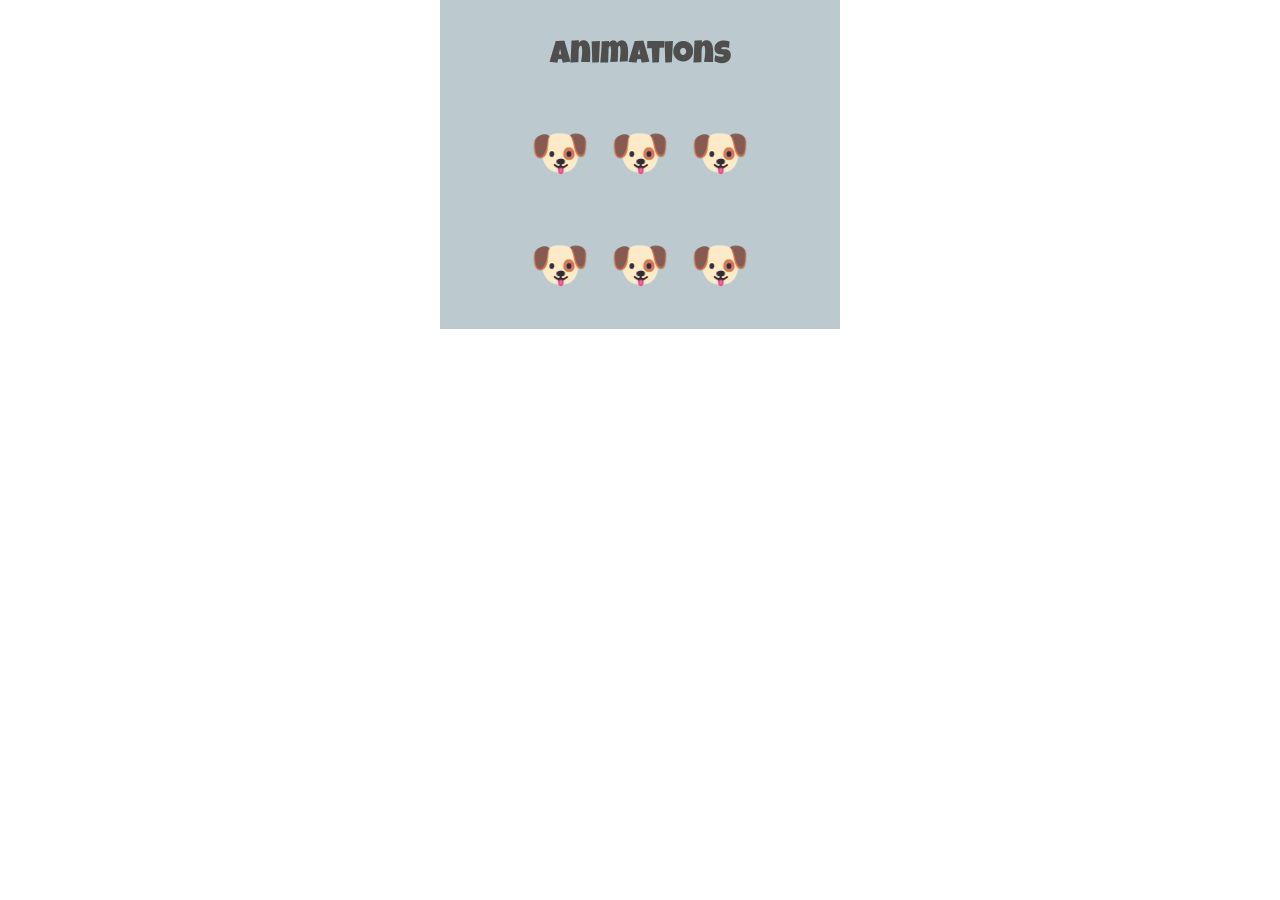
<file: en/code/Animation-examples/index.html>
<!DOCTYPE html>
<html lang="en">
  <head>
    <meta charset="UTF-8" />
    <meta name="viewport" content="width=device-width, initial-scale=1.0" />
    <meta http-equiv="X-UA-Compatible" content="ie=edge" />

    <!-- Title shown in web browsers-->
    <title>My website title</title>

    <!-- Import fonts from Google -->
    <link rel="preconnect" href="https://fonts.googleapis.com" />
    <link rel="preconnect" href="https://fonts.gstatic.com" crossorigin />
    <link
      href="https://fonts.googleapis.com/css2?family=Bungee+Shade&family=Codystar:wght@300&family=Creepster&family=Eater&family=Faster+One&family=Finger+Paint&family=Flavors&family=Freckle+Face&family=Fredericka+the+Great&family=Gorditas&family=Hanalei+Fill&family=Lobster&family=Luckiest+Guy&family=Miltonian&family=Monoton&family=Ranchers&family=Rubik+Moonrocks&family=Shrikhand&family=Spirax&family=Titan+One&Bebas+Neue&Cairo&display=swap"
      rel="stylesheet"
    />
    
    <!-- Include CSS style file -->

     <link href="style.css" rel="stylesheet" type="text/css" /> 
     <link href="animation.css" rel="stylesheet" type="text/css" /> 
     <link href="default.css" rel="stylesheet" type="text/css" /> 
  </head>

  <body>
    <!-- The page header code goes here -->
    <!-- The main content for the web page goes between the main tags -->
    <main>
      <section class="xcenter">
        <h2 class="scaleme">Animations</h2>
      </section>
      
      <section class="xcenter">
        <p class="bigfont rollmeleft">🐶</p>
        <p class="bigfont bounceme">🐶</p>
        <p class="bigfont rollmeright">🐶</p>
      </section>  
      
      <section class="xcenter">
        <p class="bigfont movemeleft">🐶</p>
        <p class="bigfont spinme">🐶</p>
        <p class="bigfont movemeright">🐶</p>
      </section>
    </main>

  </body>
</html>
</file>
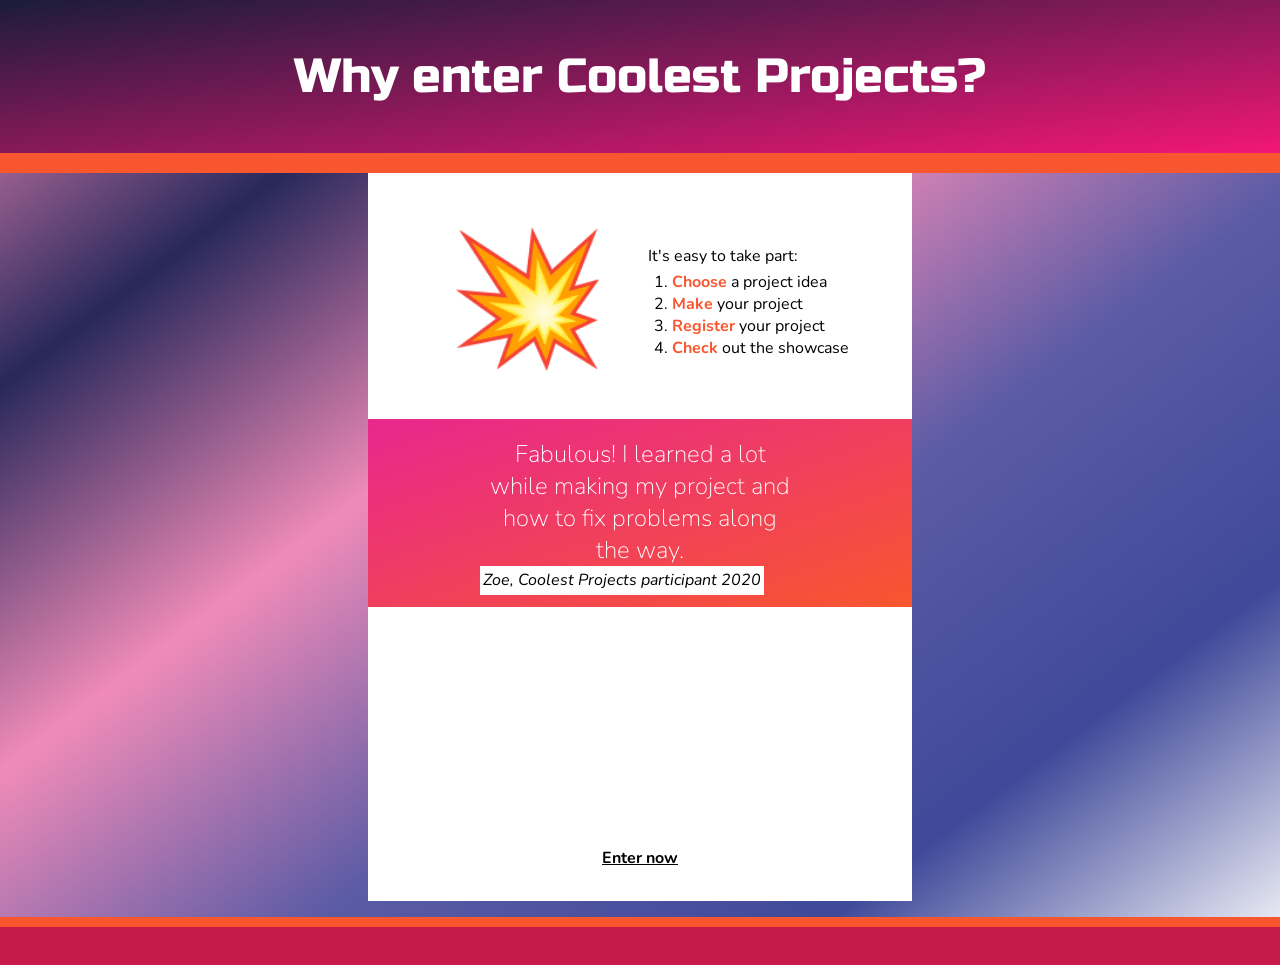
<file: en/code/Coolest-projects/index.html>
<!DOCTYPE html>
<html lang="en">
  <head>
    <meta charset="UTF-8" />
    <meta name="viewport" content="width=device-width, initial-scale=1.0" />
    <meta http-equiv="X-UA-Compatible" content="ie=edge" />

    <!-- Title shown in web browsers-->
    <title>Coolest Projects</title>

    <!-- Import fonts from Google -->
    <link rel="preconnect" href="https://fonts.googleapis.com">
    <link rel="preconnect" href="https://fonts.gstatic.com" crossorigin>
    <link href="https://fonts.googleapis.com/css2?family=GFS+Neohellenic:ital@1&family=Nunito:ital,wght@1,900&family=Russo+One&display=swap" rel="stylesheet">
     
    <link rel="preconnect" href="https://fonts.googleapis.com">
    <link rel="preconnect" href="https://fonts.gstatic.com" crossorigin>
    <link href="https://fonts.googleapis.com/css2?family=Cairo&display=swap" rel="stylesheet">
    <!-- Include CSS style file -->

     <link href="style.css" rel="stylesheet" type="text/css" /> 
     <link href="animation.css" rel="stylesheet" type="text/css" /> 
     <link href="default.css" rel="stylesheet" type="text/css" /> 
  </head>

  <body class="gradientCP">
    <!-- The page header code goes here -->
    <header class="gradient1 border-bottom">
      <h1>Why enter Coolest Projects?</h1>

    </header>

    <!-- The main content for the web page goes between the main tags -->
    <main>
      
      <!-- A huge emoji spinning with a list to the right and wrapped -->
      
      <section class="wrap ">
        <p class="spinme hugefont">💥</p>
        
        <div>
          <p>It's easy to take part:</p>
        <ol>
          <li><strong>Choose</strong> a project idea</li>
          <li><strong>Make</strong> your project</li>
          <li><strong>Register</strong> your project</li>
          <li><strong>Check</strong> out the showcase</li>
        </ol>
        </div>
      </section>
        
      <!-- A block quote with a gradient background-->
        
      <section class="wrap gradient2">
          <div class="wide">
            <blockquote>Fabulous! I learned a lot while making my project and how to fix problems along the way.</blockquote>
            <cite>Zoe, Coolest Projects participant 2020</cite>
          </div>
          
      </section>  
      
      
      <!-- Two flip cards -->
      
      <section class="wrap">
        <div class="card">
          <div class="card-content">
            <div class="card-face ycenter rounded purple gradient1 shadow">
              <h2>Share your project with the world</h2>
              <p class="bigfont">🌍️</p>
            </div>
            <div class="card-face ycenter rounded flipme gradient2 shadow">
              <p class="bigfont">🔗</p>
              <p>COOLESTPROJECTS.ORG</p>
            </div>
          </div>
        </div>
        
        <div class="card">
          <div class="card-content">
            <div class="card-face ycenter rounded purple gradient2 shadow">
              <h2>Share your project with the world</h2>
              <p class="bigfont">🌏️</p>
            </div>
            <div class="card-face ycenter rounded flipme gradient1 shadow">
              <p class="bigfont">#️️️</p>
              <p>#COOLESTPROJECTS</p>
            </div>
          </div>
        </div>
      </section>
      
      <!-- A link to the coolest projects website -->
      
      <section class="xcenter">
        <a class="bounceme" href="https://www.coolestprojects.org" target="_blank">Enter now</a>
      </section>

    </main>
    
    <!-- Footer with colour styling but not text -->
    
    <footer class="secondary border-top">
      
    </footer>

  </body>
</html>
</file>
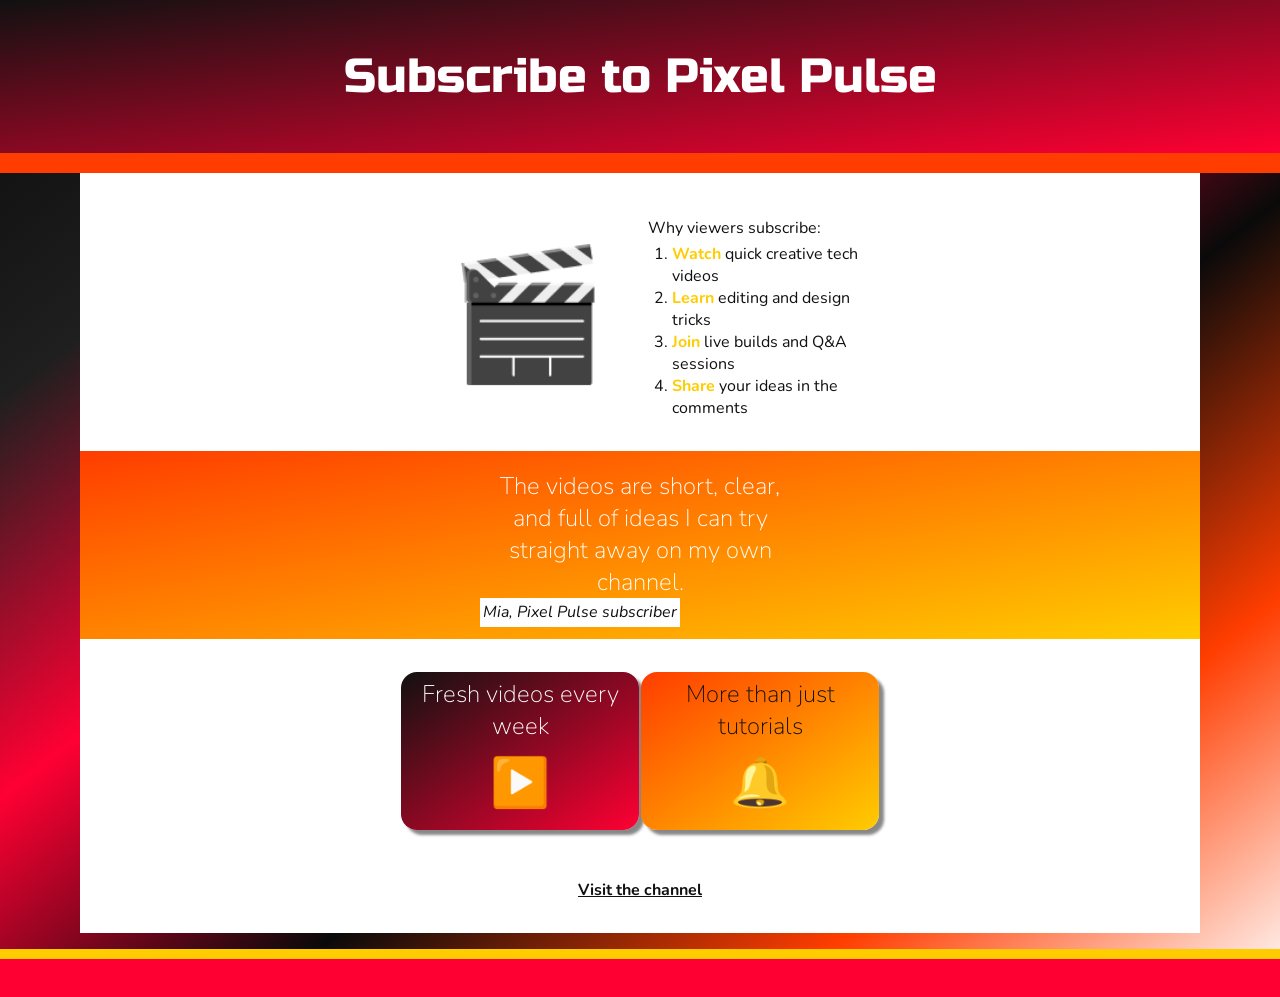
<file: en/code/editor-sell-me-something-complete/index.html>
<!DOCTYPE html>
<html lang="en">
  <head>
    <meta charset="UTF-8" />
    <meta name="viewport" content="width=device-width, initial-scale=1.0" />
    <meta http-equiv="X-UA-Compatible" content="ie=edge" />

    <!-- Title shown in web browsers-->
    <title>My website title</title>

    <!-- Import fonts from Google -->
    <link rel="preconnect" href="https://fonts.googleapis.com" />
    <link rel="preconnect" href="https://fonts.gstatic.com" crossorigin />
    <link
      href="https://fonts.googleapis.com/css2?family=Nunito:wght@400;700&family=Russo+One&display=swap"
      rel="stylesheet"
    />
    <!-- Include CSS style file -->

     <link href="style.css" rel="stylesheet" type="text/css" /> 
     <link href="animation.css" rel="stylesheet" type="text/css" /> 
     <link href="default.css" rel="stylesheet" type="text/css" /> 
  </head>

  <body class="gradientCP">
    <!-- The page header code goes here -->
    <header class="gradient1 border-bottom">
      <h1>Subscribe to Pixel Pulse</h1>
    </header>

    <!-- The main content for the web page goes between the main tags -->
    <main>
      <section class="wrap">
        <p class="spinme hugefont">🎬</p>

        <div>
          <p>Why viewers subscribe:</p>
          <ol>
            <li><strong>Watch</strong> quick creative tech videos</li>
            <li><strong>Learn</strong> editing and design tricks</li>
            <li><strong>Join</strong> live builds and Q&amp;A sessions</li>
            <li><strong>Share</strong> your ideas in the comments</li>
          </ol>
        </div>
      </section>

      <section class="wrap gradient2">
        <div class="wide">
          <blockquote>The videos are short, clear, and full of ideas I can try straight away on my own channel.</blockquote>
          <cite>Mia, Pixel Pulse subscriber</cite>
        </div>
      </section>

      <section class="wrap">
        <div class="card">
          <div class="card-content">
            <div class="card-face ycenter rounded gradient1 shadow">
              <h2>Fresh videos every week</h2>
              <p class="bigfont">▶️</p>
            </div>
            <div class="card-face ycenter rounded flipme gradient2 shadow">
              <p class="bigfont">📅</p>
              <p>NEW UPLOADS EVERY FRIDAY</p>
            </div>
          </div>
        </div>

        <div class="card">
          <div class="card-content">
            <div class="card-face ycenter rounded gradient2 shadow">
              <h2>More than just tutorials</h2>
              <p class="bigfont">🔔</p>
            </div>
            <div class="card-face ycenter rounded flipme gradient1 shadow">
              <p class="bigfont">🎥</p>
              <p>SHORTS, LIVESTREAMS, AND CHALLENGES</p>
            </div>
          </div>
        </div>
      </section>

      <section class="xcenter">
        <a class="bounceme" href="https://www.youtube.com" target="_blank">Visit the channel</a>
      </section>
    </main>

    <footer class="secondary border-top">
    </footer>
  </body>
</html>
</file>
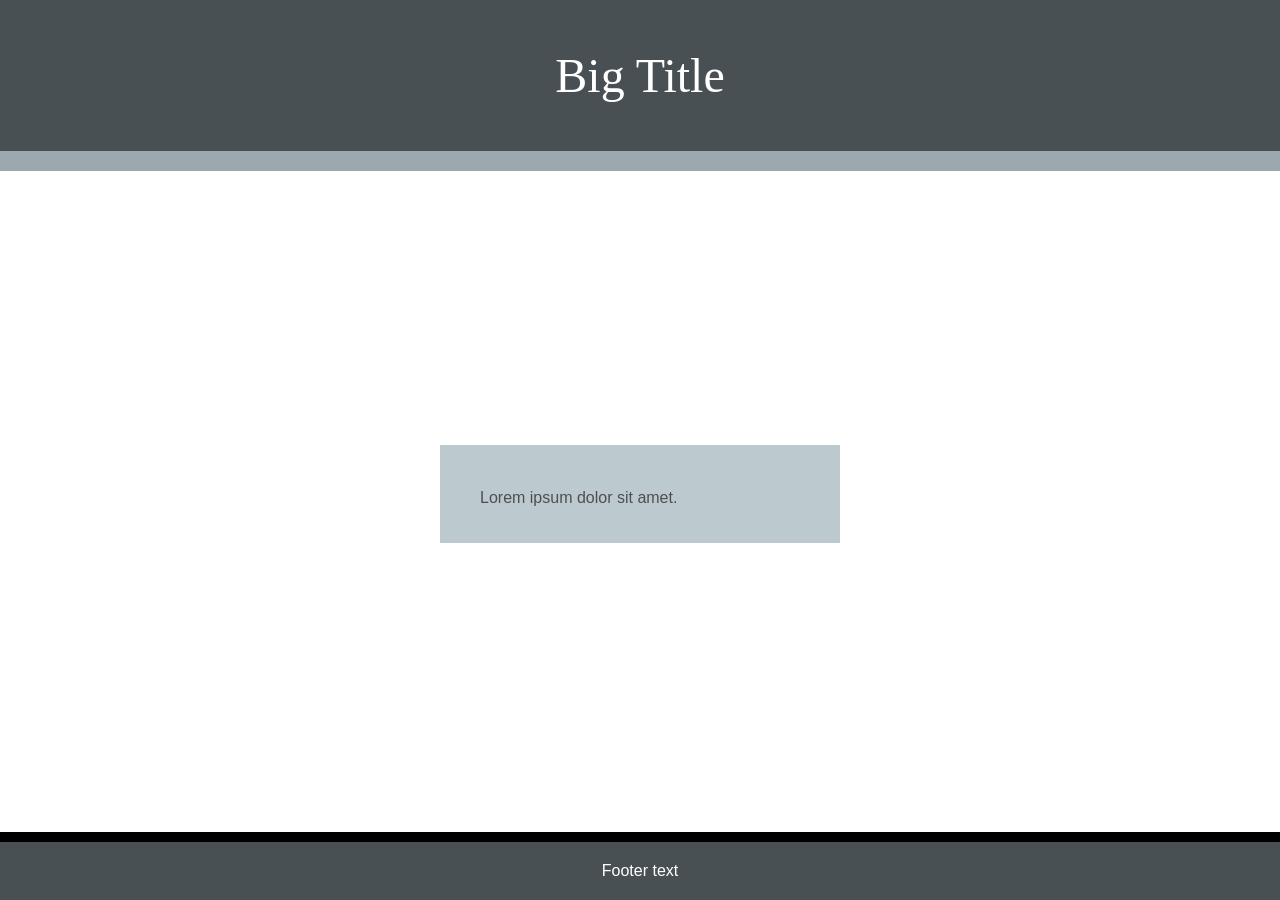
<file: en/code/editor-sell-me-something-starter/index.html>
<!DOCTYPE html>
<html lang="en">
  <head>
    <meta charset="UTF-8" />
    <meta name="viewport" content="width=device-width, initial-scale=1.0" />
    <meta http-equiv="X-UA-Compatible" content="ie=edge" />

    <!-- Title shown in web browsers-->
    <title>My website title</title>

    <!-- Import fonts from Google -->
    <link rel="preconnect" href="https://fonts.googleapis.com" />
    <link rel="preconnect" href="https://fonts.gstatic.com" crossorigin />
    <link
      href="https://fonts.googleapis.com/css2?family=Nunito:wght@400;700&family=Russo+One&display=swap"
      rel="stylesheet"
    />
    
    <!-- Include CSS style file -->

     <link href="style.css" rel="stylesheet" type="text/css" /> 
     <link href="animation.css" rel="stylesheet" type="text/css" /> 
     <link href="default.css" rel="stylesheet" type="text/css" /> 
  </head>

  <body>
    <!-- The page header code goes here -->
    <header class="border-bottom secondary">
      <h1>Big Title</h1>
    </header>

    <!-- The main content for the web page goes between the main tags -->
    <main>
      <section>
      <p>Lorem ipsum dolor sit amet.</p>
      </section>
    </main>

    <!-- Footer code goes here -->
    <footer class="border-top secondary">
      <p>Footer text</p>
    </footer>

  </body>
</html>
</file>
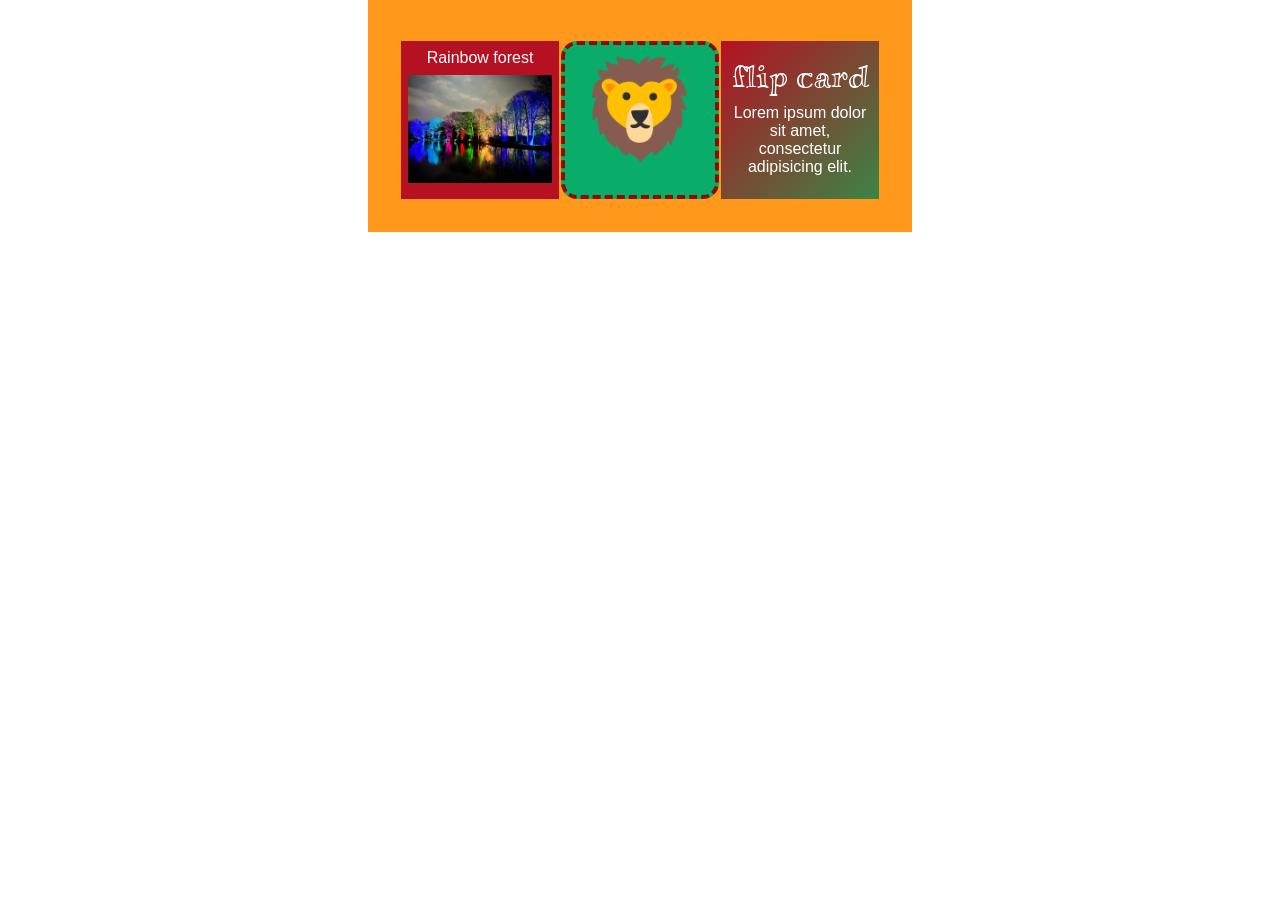
<file: en/code/Flip-card-examples/index.html>
<!DOCTYPE html>
<html lang="en">
  <head>
    <meta charset="UTF-8" />
    <meta name="viewport" content="width=device-width, initial-scale=1.0" />
    <meta http-equiv="X-UA-Compatible" content="ie=edge" />

    <!-- Title shown in web browsers-->
    <title>My website title</title>

    <!-- Import fonts from Google -->
    <link rel="preconnect" href="https://fonts.googleapis.com" />
    <link rel="preconnect" href="https://fonts.gstatic.com" crossorigin />
    <link
      href="https://fonts.googleapis.com/css2?family=Bungee+Shade&family=Codystar:wght@300&family=Creepster&family=Eater&family=Faster+One&family=Finger+Paint&family=Flavors&family=Freckle+Face&family=Fredericka+the+Great&family=Gorditas&family=Hanalei+Fill&family=Lobster&family=Luckiest+Guy&family=Miltonian&family=Monoton&family=Ranchers&family=Rubik+Moonrocks&family=Shrikhand&family=Spirax&family=Titan+One&Bebas+Neue&Cairo&display=swap"
      rel="stylesheet"
    />
    
    <!-- Include CSS style file -->

     <link href="style.css" rel="stylesheet" type="text/css" /> 
     <link href="animation.css" rel="stylesheet" type="text/css" /> 
     <link href="festival.css" rel="stylesheet" type="text/css" /> 
  </head>

  <body>
    <!-- The main content for the web page goes between the main tags -->
    <main>
      <section class="wrap"> <!-- A responisive section to contain the card -->
          <div class="card"> <!-- The card -->
              <div class="card-content"> <!-- To control the flip -->
                  <div class="card-face secondary"> <!-- The front card face -->
                    <p>Rainbow forest</p>
                    <img src="rainbow-forest.JPG">
                  </div>
                
                  <div class="card-face flipme tertiary"> <!-- The back card face -->
                    <p>Colour festival</p>
                    <img src="colour-festival.jpg">
                  </div>
              </div>
          </div>
          
          <div class="card"> <!-- The card -->
              <div class="card-content"> <!-- To control the flip -->
                  <div class="card-face tertiary rounded dashed-border"> <!-- The front card face -->
                    <p class="hugefont">🦁</p>
                  </div>
                  <div class="card-face flipme secondary rounded solid-border"> <!-- The back card face -->
                    <p class="hugefont">🐱</p>
                  </div>
              </div>
          </div>
          
          <div class="card"> <!-- The card -->
              <div class="card-content"> <!-- To control the flip -->
                  <div class="card-face gradient1 ycenter"> <!-- The front card face -->
                    <h2>flip card</h2>
                    <p>Lorem ipsum dolor sit amet, consectetur adipisicing elit. </p>
                  </div>
                
                  <div class="card-face flipme gradient2 ycenter"> <!-- The back card face -->
                   <h2>flip card</h2>
                    <p>Lorem ipsum dolor sit amet, consectetur adipisicing elit. </p>
                  </div>
              </div>
          </div>
      </section>
    </main>
  </body>
</html>
</file>
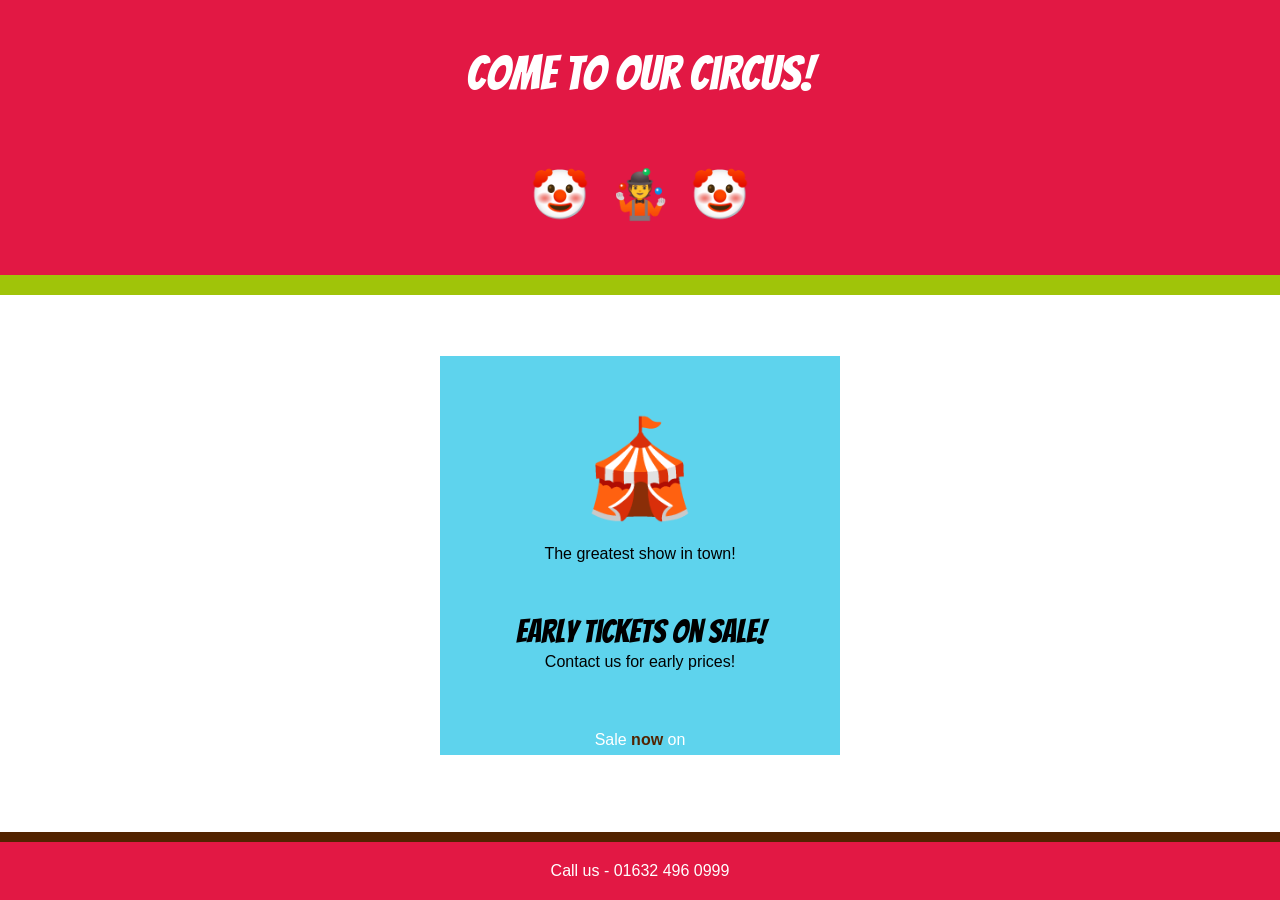
<file: en/code/sell-me-something-circus-example/index.html>
<!DOCTYPE html>
<html lang="en">
    <head>
        <meta charset="UTF-8" />
        <meta name="viewport" content="width=device-width, initial-scale=1.0" />
        <meta http-equiv="X-UA-Compatible" content="ie=edge" />

        <!-- Title shown in web browsers-->
        <title>Jolly's Circus!</title>

        <!-- Import fonts from Google -->
        <link rel="preconnect" href="https://fonts.googleapis.com">
        <link rel="preconnect" href="https://fonts.gstatic.com" crossorigin>
        <link href="https://fonts.googleapis.com/css2?family=Bangers&display=swap" rel="stylesheet">
        
        <!-- Include CSS style file -->

        <link href="style.css" rel="stylesheet" type="text/css" /> 
        <link href="animation.css" rel="stylesheet" type="text/css" /> 
        <link href="fiesta.css" rel="stylesheet" type="text/css" /> 
    </head>

    <body>
        <!-- The page header code goes here -->
        <header class="border-bottom secondary">
            <h1>Come to our circus!</h1>
            <section class="xcenter">
                <p class="bigfont rollmeleft">🤡</p>
                <p class="bigfont transparent bounceme">🤹</p>
                <p class="bigfont rollmeright">🤡</p>
            </section>  
        </header>

        <!-- The main content for the web page goes between the main tags -->
        <main>
            <section>
                <div class="hugefont">
                🎪
                </div>
                <p class="wrap">The greatest show in town!</p>
            </section>
            
            <section class="xcenter">
                <h2 class="wrap scaleme">Early tickets on sale!</h2>
                <p class="wrap">Contact us for early prices!</p>
            </section>

            <section>
                <div class="card secondary"> <!-- The card -->
                    <div class="card-content"> <!-- To control the flip -->
                        <div class="card-face"> <!-- The front card face -->
                            <p>Sale <strong>now</strong> on</p>
                        </div>
                        <div class="card-face flipme"> <!-- The back card face -->
                            <p>2 for 1</p>
                        </div>
                    </div>
                </div>
            </section>
        </main>

        <!-- Footer code goes here -->
        <footer class="border-top secondary">
            <p>Call us - 01632 496 0999</p>
        </footer>

    </body>
</html>
</file>
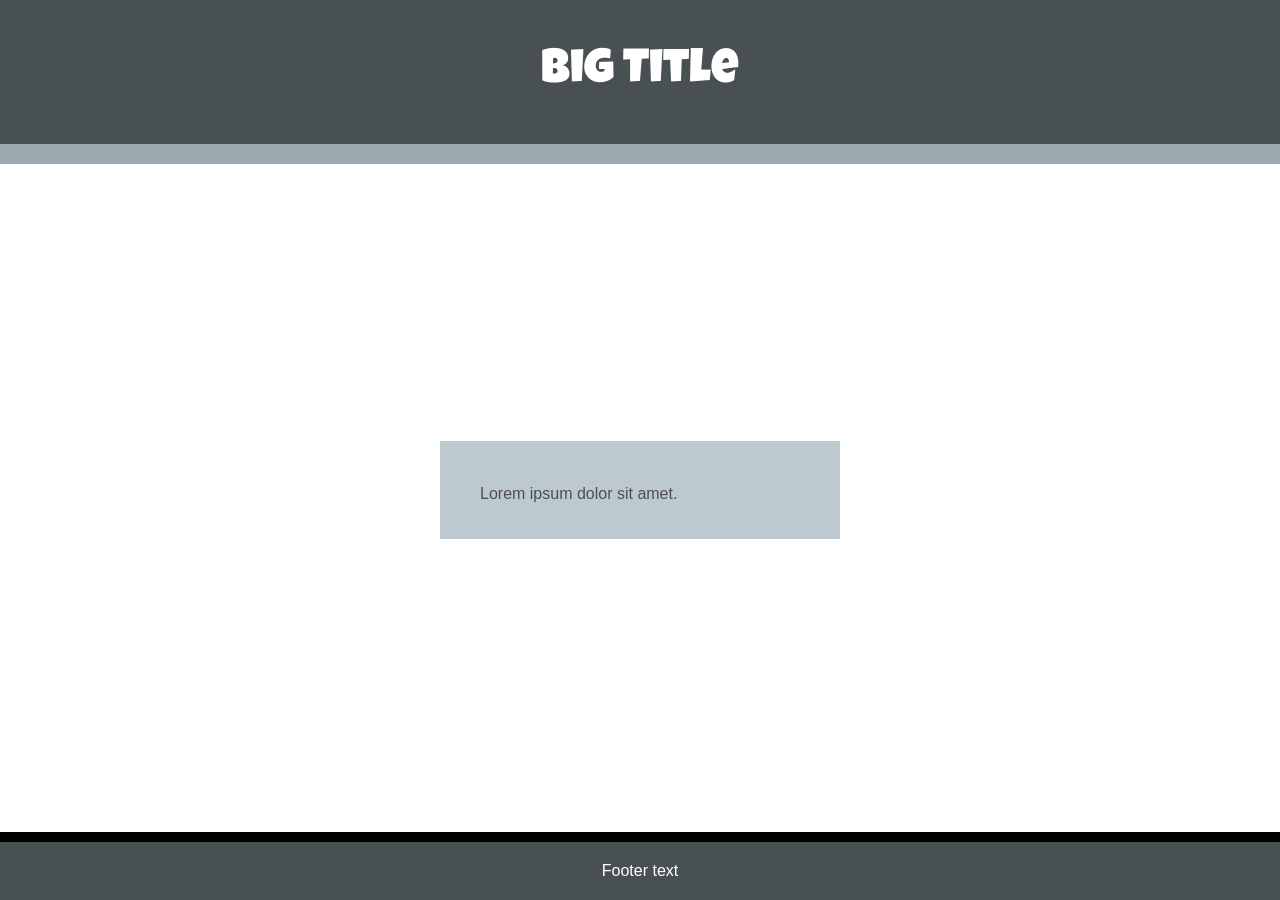
<file: en/code/Sell-me-something-starter/index.html>
<!DOCTYPE html>
<html lang="en">
  <head>
    <meta charset="UTF-8" />
    <meta name="viewport" content="width=device-width, initial-scale=1.0" />
    <meta http-equiv="X-UA-Compatible" content="ie=edge" />

    <!-- Title shown in web browsers-->
    <title>My website title</title>

    <!-- Import fonts from Google -->
    <link rel="preconnect" href="https://fonts.googleapis.com" />
    <link rel="preconnect" href="https://fonts.gstatic.com" crossorigin />
    <link
      href="https://fonts.googleapis.com/css2?family=Bungee+Shade&family=Codystar:wght@300&family=Creepster&family=Eater&family=Faster+One&family=Finger+Paint&family=Flavors&family=Freckle+Face&family=Fredericka+the+Great&family=Gorditas&family=Hanalei+Fill&family=Lobster&family=Luckiest+Guy&family=Miltonian&family=Monoton&family=Ranchers&family=Rubik+Moonrocks&family=Shrikhand&family=Spirax&family=Titan+One&Bebas+Neue&Cairo&display=swap"
      rel="stylesheet"
    />
    
    <!-- Include CSS style file -->

     <link href="style.css" rel="stylesheet" type="text/css" /> 
     <link href="animation.css" rel="stylesheet" type="text/css" /> 
     <link href="default.css" rel="stylesheet" type="text/css" /> 
  </head>

  <body>
    <!-- The page header code goes here -->
    <header class="border-bottom secondary">
      <h1>Big Title</h1>
    </header>

    <!-- The main content for the web page goes between the main tags -->
    <main>
      <section>
      <p>Lorem ipsum dolor sit amet.</p>
      </section>
    </main>

    <!-- Footer code goes here -->
    <footer class="border-top secondary">
      <p>Footer text</p>
    </footer>

  </body>
</html>
</file>
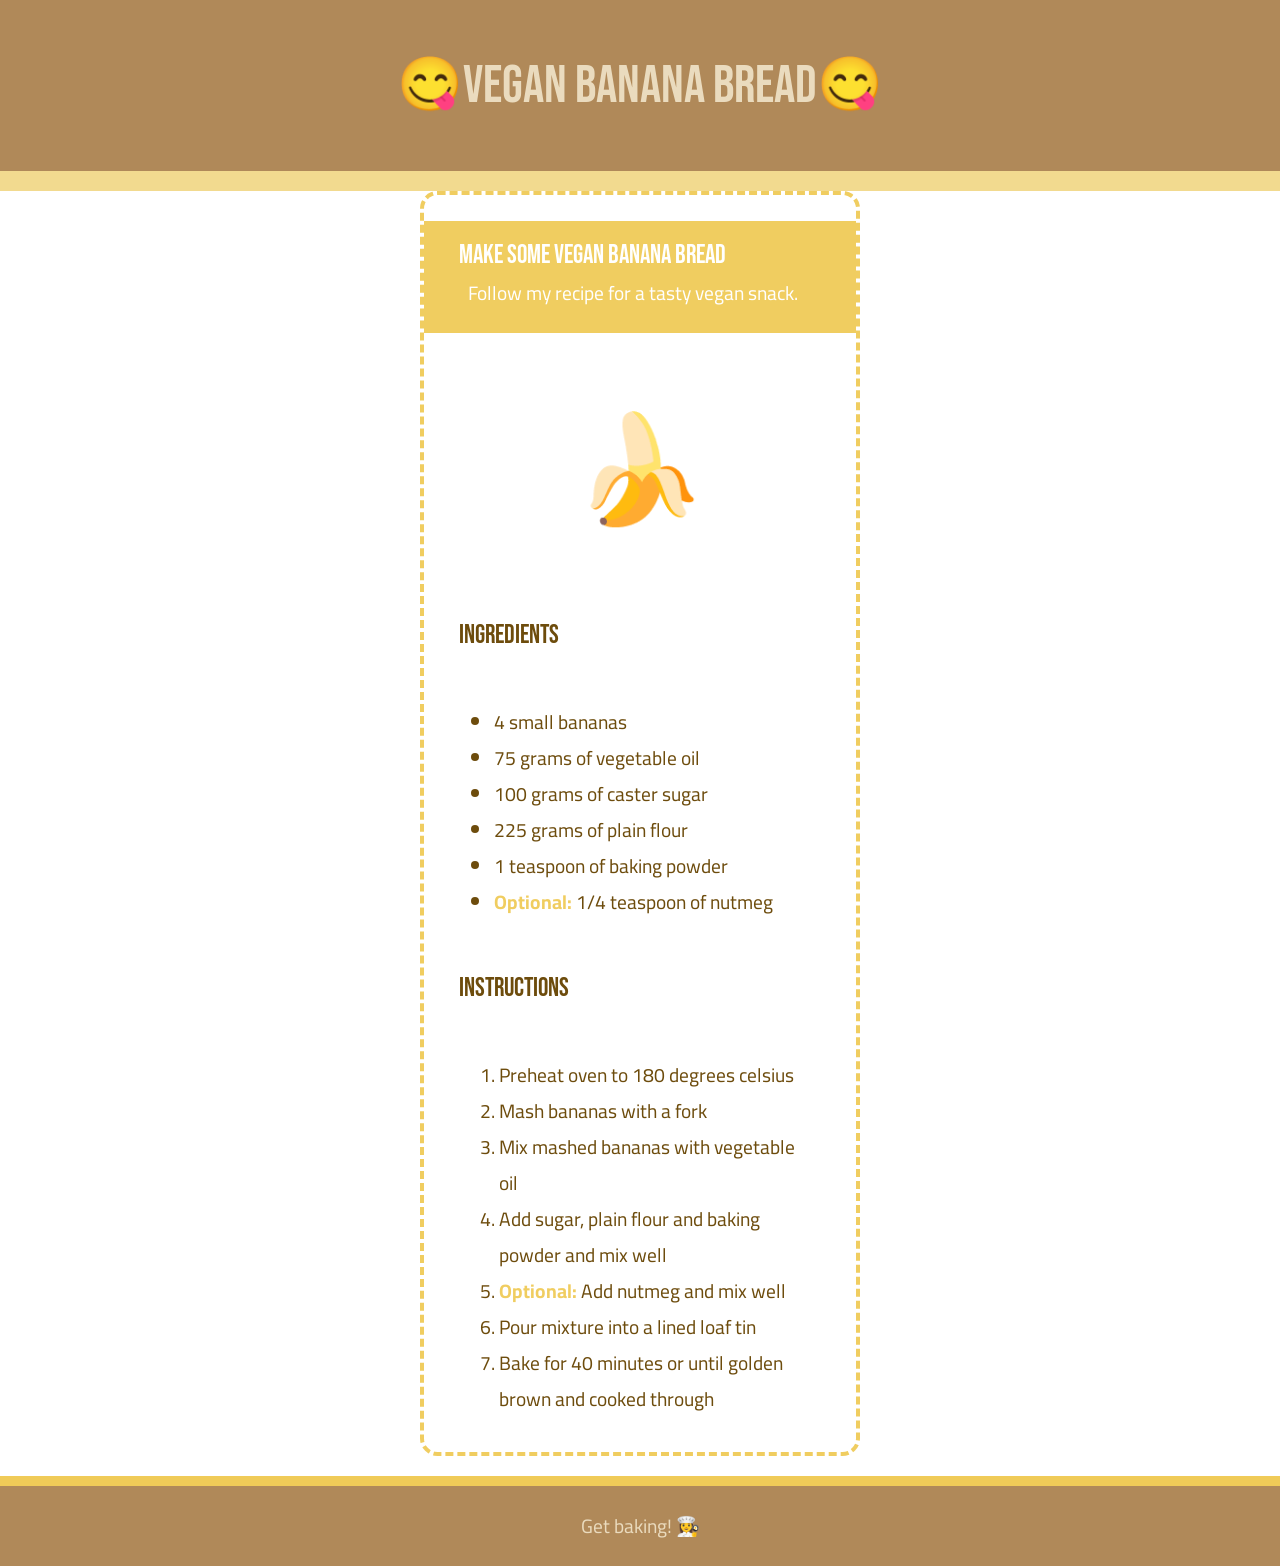
<file: en/code/Vegan-banana-bread/index.html>
<!DOCTYPE html>
<html lang="en">
  <head>
    <meta charset="UTF-8" />
    <meta name="viewport" content="width=device-width, initial-scale=1.0" />
    <meta http-equiv="X-UA-Compatible" content="ie=edge" />

    <!-- Title shown in web browsers-->
    <title>Vegan Banana Bread</title>

    <!-- Import fonts from Google -->
    <link rel="preconnect" href="https://fonts.googleapis.com">
    <link rel="preconnect" href="https://fonts.gstatic.com" crossorigin>
    <link href="https://fonts.googleapis.com/css2?family=Bebas+Neue&display=swap" rel="stylesheet">
    
    
    <link rel="preconnect" href="https://fonts.googleapis.com">
    <link rel="preconnect" href="https://fonts.gstatic.com" crossorigin>
    <link href="https://fonts.googleapis.com/css2?family=Cairo&display=swap" rel="stylesheet">

    <!-- Include CSS style file -->

     <link href="style.css" rel="stylesheet" type="text/css" /> 
     <link href="default.css" rel="stylesheet" type="text/css" />
     <link href="animation.css" rel="stylesheet" type="text/css" /> 
  </head>

  <body>
    <!-- The page header code goes here -->
    <header class="border-bottom secondary">
      <h1><span class="spinme">😋</span>Vegan Banana Bread<span class="spinme">😋</span></h1>

    </header>

    <!-- The main content for the web page goes between the main tags -->
    <main class="transparent dashed-border rounded">
      <section class="tertiary">
        <h2>Make some Vegan Banana Bread</h2>
        <p>Follow my recipe for a tasty vegan snack.</p>
      </section>
      <section class="wrap">
        <p class="hugefont">🍌</p>
      </section>
      <section>    
          <h2>Ingredients</h2>
      </section>
      <section>
          <ul class="wide">
           <li>4 small bananas</li>
           <li>75 grams of vegetable oil</li>
           <li>100 grams of caster sugar</li>
           <li>225 grams of plain flour</li>
           <li>1 teaspoon of baking powder</li>
           <li><strong>Optional:</strong> 1/4 teaspoon of nutmeg</li>
          </ul>
      </section>
      <section>    
          <h2>Instructions</h2>
      </section>
      <section class="wrap">    
          <ol class="wide">
           <li>Preheat oven to 180 degrees celsius</li>
           <li>Mash bananas with a fork</li>
           <li>Mix mashed bananas with vegetable oil</li>
           <li>Add sugar, plain flour and baking powder and mix well</li>
           <li><strong>Optional:</strong> Add nutmeg and mix well</li>
           <li>Pour mixture into a lined loaf tin</li>
           <li>Bake for 40 minutes or until golden brown and cooked through</li>
          </ol>
      </section>

       
    </main>

    <!-- Footer code goes here -->
    <footer class="border-top secondary">
      <p>Get baking! <span class="scaleme">👩‍🍳</span></p>
    </footer>

  </body>
</html>
</file>
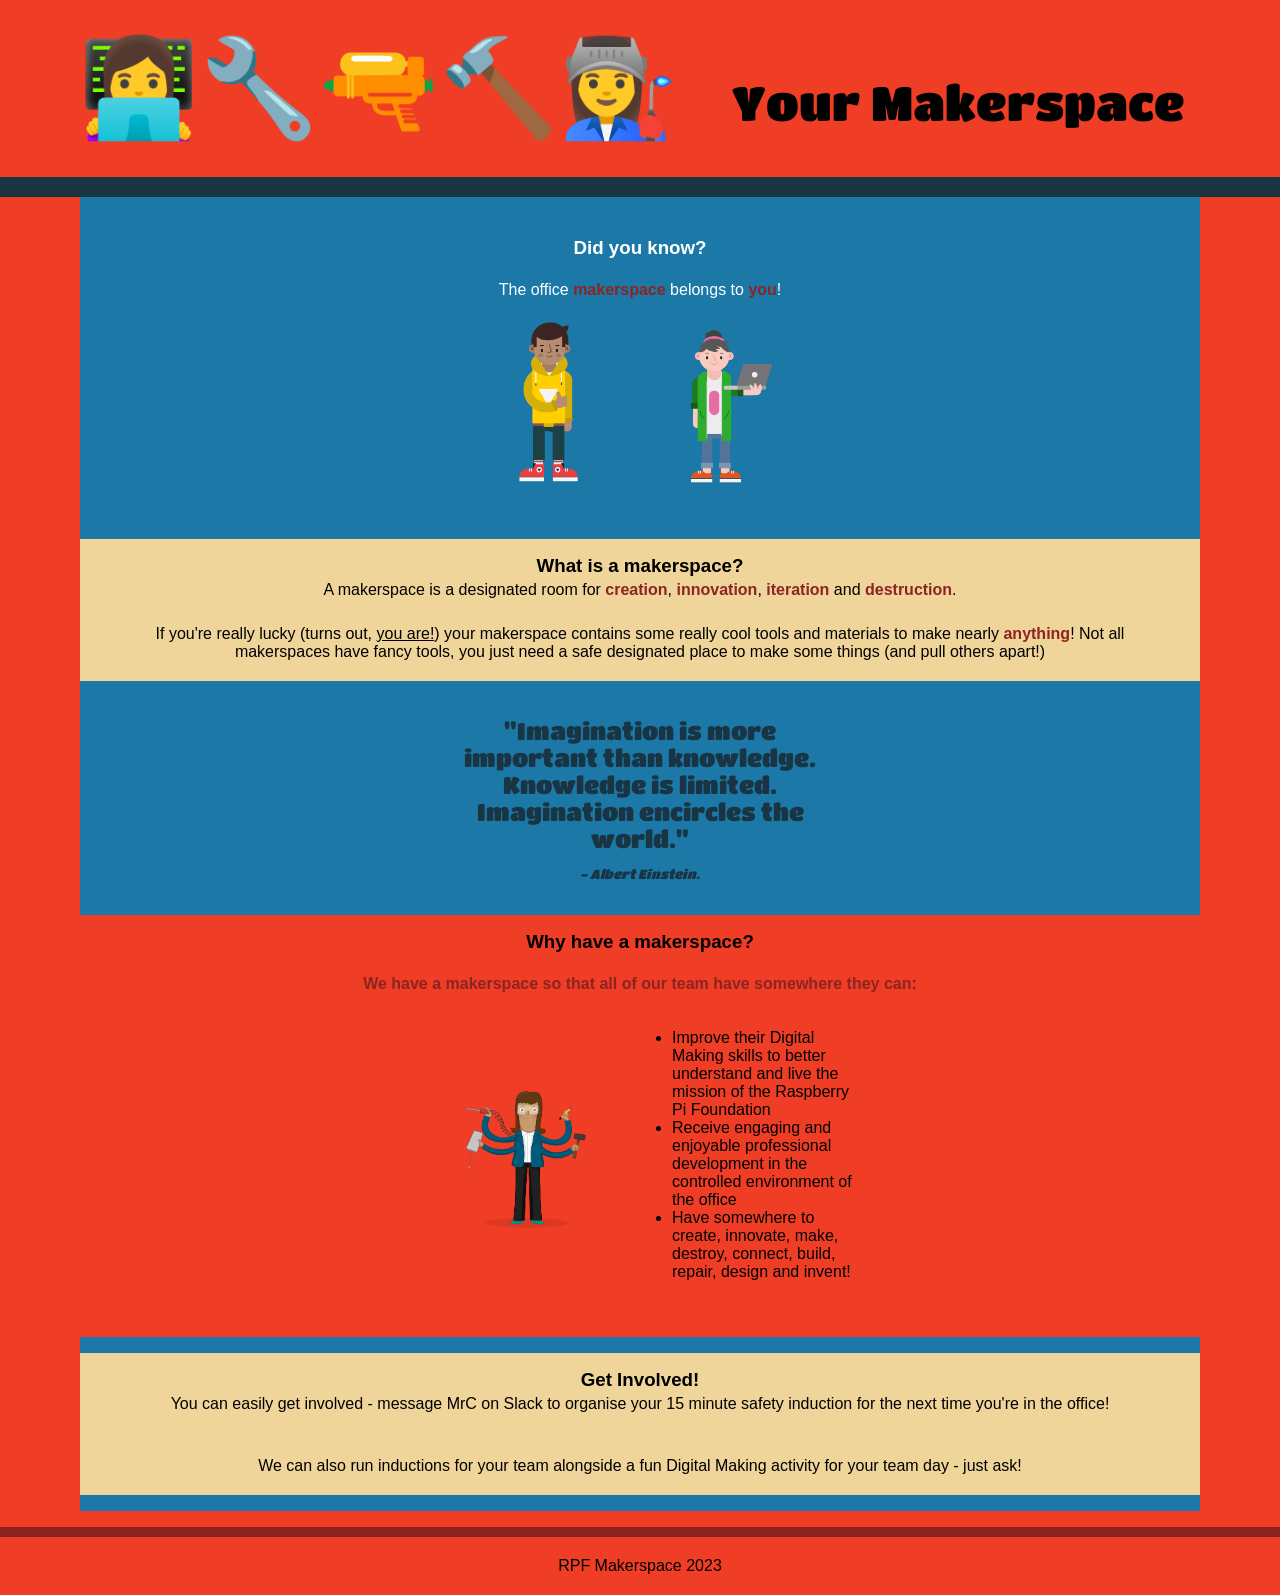
<file: en/code/Your-makerspace/index.html>
<!DOCTYPE html>
<html lang="en">
  <head>
    <meta charset="UTF-8" />
    <meta name="viewport" content="width=device-width, initial-scale=1.0" />
    <meta http-equiv="X-UA-Compatible" content="ie=edge" />

    <!-- Title shown in web browsers-->
    <title>RPF Makerspace</title>

    <!-- Import fonts from Google -->
    <link rel="preconnect" href="https://fonts.googleapis.com" />
    <link rel="preconnect" href="https://fonts.gstatic.com" crossorigin />
    <link
      href="https://fonts.googleapis.com/css2?family=Bungee+Shade&family=Codystar:wght@300&family=Creepster&family=Eater&family=Faster+One&family=Finger+Paint&family=Flavors&family=Freckle+Face&family=Fredericka+the+Great&family=Gorditas&family=Hanalei+Fill&family=Lobster&family=Luckiest+Guy&family=Miltonian&family=Monoton&family=Ranchers&family=Rubik+Moonrocks&family=Shrikhand&family=Spirax&family=Titan+One&Bebas+Neue&Cairo&display=swap"
      rel="stylesheet"
    />
    
    <!-- Include CSS style file -->

     <link href="style.css" rel="stylesheet" type="text/css" /> 
     <link href="animation.css" rel="stylesheet" type="text/css" /> 
     <link href="comic.css" rel="stylesheet" type="text/css" /> 
  </head>

  <body class="secondary xcenter">
    <!-- The page header code goes here -->
    <header class="border-bottom secondary">
      <div class="hugefont bounceme">
👩‍💻🔧🔫🔨👩‍🏭
</div>
      <h1 class="scaleme">Your Makerspace</h1>
    </header>

    <!-- The main content for the web page goes between the main tags -->
    <main class=tertiary>
      <section>
      <h3 class= xcenter>Did you know?</h3> <br>
      <p  class =xcenter>The office <strong>makerspace</strong> belongs to <strong>you</strong>!</p>
      <div class=xcenter>
        <img class=rollmeleft src=kid.png style="height:200px" alt="Feeling the powerful internal sense of satisfaction the comes from designing and creating a digitalmaking project, the boy felt deep down within his soul that he was forever changed by the experience. A spiritual awakening so intense he was unable to express it from within the thunderous silence of his nascent internal maker awakening. So overwhelmed by emotion, he could not communicate such raw and unfettered joy beyond a single raised thumb of approval.">
        <img class=rollmeright src=lady.png style="height:200px" alt="After many years of attempting to fill her meagre free time with a hobby that remains engaging beyond the initial purchase of expensive equipment destined to gather dust in the increaingly inaptly named 'study' along with all it's pricey predecessors, the woman finally felt the spark of connection between her soul and the ability to control electricity simply through the power of her thought, transferred through a simple mechanical keyboard to a tiny, waiting microprocessor connected to a much larger capacitor. It's like Magic! The thought interrupted her internal processes for the tenth time today, as her laptop showed her the three-storey tall point of view of the laser guided death ray with twitterbot security camera she had whipped up in the makerspace at work. Hashtag laser of doom.">
      </div>
      </section>
      
      <section class="primary">
        <h3>What is a makerspace?</h3>
        <p>A makerspace is a designated room for <strong>creation</strong>, <strong>innovation</strong>, <strong>iteration</strong> and <strong>destruction</strong>.</p>
        <br>
        <p>If you're really lucky (turns out, <u>you are!</u>) your makerspace contains some really cool tools and materials to make nearly <strong>anything</strong>! Not all makerspaces have fancy tools, you just need a safe designated place to make some things (and pull others apart!)</p>
      </section>
            
      <section class="wrap">
    <blockquote>
        <p>"Imagination is more important than knowledge. Knowledge is limited. Imagination encircles the world."</p>
        <cite>- Albert Einstein.</cite>
    </blockquote>
</section>

      <section class="secondary">
        <h3 class="onprimary">Why have a makerspace?</h3>
        <br>
        <p> <strong>
          We have a makerspace so that all of our team have somewhere they can:</strong></p>

        <section class="wrap">
    <img class=scaleme src="Maker.png" alt="With four arms spread wide in a powerful display of dominance, the mighty maker wields the tools of their trade. With a soldering iron of searing heat, a pen of infinite sharpness, a pad of idea snaring and a powerful hammer of smiting, the maker is ready to create and destroy entire worlds of imagination at a genius stroke of the pen or a thunderous blow of the hammer.">
    <div>
                  <ul>
            <li>Improve their Digital Making skills to better understand and live the mission of the Raspberry Pi Foundation</li>
            <li>Receive engaging and enjoyable professional development in the controlled environment of the office</li>
            <li>Have somewhere to create, innovate, make, destroy, connect, build, repair, design and invent!</li>
          </ul>
        </p>
        </div>
      </section>
      </section>
      
      <section class=primary>
        <h3>Get Involved!</h3>
        <p>You can easily get involved - message MrC on Slack to organise your 15 minute safety induction for the next time you're in the office!</p>
        <br>
        <br>
        <p>We can also run inductions for your team alongside a fun Digital Making activity for your team day - just ask!</p>
      </section>
      
      

    </main>

    <!-- Footer code goes here -->
    <footer class="border-top secondary">
      <p>RPF Makerspace 2023</p>
    </footer>

  </body>
</html>
</file>
<file: en/code/Animation-examples/style.css>
/* Colour pairings */

.primary {
  background: var(--primary);
  color: var(--onprimary);
}

.secondary {
  background: var(--secondary);
  color: var(--onsecondary);
}

.tertiary {
  background: var(--tertiary);
  color: var(--ontertiary);
}


/* Apply everywhere */

* {
  margin: 0rem;
  padding: 0rem;
  box-sizing: border-box; /* Padding and border don't make a box bigger */
}

html,
body {
  width: 100%;
  margin: 0rem auto;
  background: var(--page);
  color: var(--onpage);
  font: var(--body-font);
  min-height: 100vh; /* Make the content fill the page so the footer is at the bottom */
  display: flex;
  flex-direction: column;
  justify-content: space-between;
}

/* add a background image to body */

body {
  /*background-image: url('name.jpg');*/ /* Uncomment and change filename to add a background image */
  /*background-repeat: repeat;*/ /* Make the image repeat */
  /*background-size: cover;*/ /* Make the image cover the whole container */
}

/* The main content of the page between the header and footer */
main {
  background: var(--primary); /* Colour the background */
  color: var(--onprimary); /* Colour the text */
  margin: 0 auto; /* Center if the browser is really wide */
  min-width: 25rem; /* Don't let the content get too narrow */
  max-width: 70rem; /*  Don't let the content get too wide */
  padding: 0;
  padding-top: 0.5rem; /* Padding at the top */
  margin-bottom: 1em; /* Gap before the footer */
}

/* Header and footer element styles */

header,
footer {
  text-align: center;
  width: 100%; /* Fill the full width of the window */
  margin: 0; /* Remove the default margin */
  min-height: 3rem;
  padding-top: 1rem;
  padding-bottom: 1rem;
}

/* Section styles */

section {
  padding: 1rem 2rem;
  margin: 1rem auto;
}

/* Border styles */

.border-bottom {
  border-bottom: 20px solid var(--detail); /* Add a solid */
}

.border-top {
  border-top: 10px solid var(--detail2); /* Add a solid line above the footer */
}

/* Add a transparent effect */

.transparent {
  opacity: 0.95;
}

/* Styles just for h1 elements */

h1 {
  font: var(--header-font); /* Font style stored in the header-font variable */
  padding: 2rem;
  margin: 0; /* Center if the browser is really wide */
}

/* Styles just for h2 elements */

h2 {
  font: var(--title-font); /* Font style stored in the title-font variable */
}

/* Highlight key words in bold and apply an alternative text colour */

strong {
  color: var(--detail2); /* Text colour stored in the caption variable */
  font-weight: bold; /* Makes text weight stronger than the default*/
}

/* Style for ordered and unordered lists */

ol,
ul {
  display: inline-block;
  text-align: left;
  padding-left: 2rem;
}

/* Padding around paragraphs */

p {
  padding: 0.25rem 0.5rem;
}

/* Style for links */

a:link,
a:visited {
  font-weight: bold;
  color: inherit; /* Use the colour of the parent element */
}

.xcenter {
  text-align: center;
}

.ycenter {
  display: flex;
  justify-content: center;
  flex-flow: column;
}

/* Styles just for the .wrap class */

.wrap {
  /* Make content wrap over mutiple rows */
  display: flex;
  flex-wrap: wrap;
  justify-content: center;
  align-items: center;
  box-sizing: border-box;
}

/* For creating fancy boxes */

.dashed-border {
  border: 0.25rem dashed var(--detail2);
}

.solid-border {
  border: 0.25rem solid var(--detail2);
}

/* Styles for the div tags that are inside a .wrap class */

.wrap > div {
  width: 14rem;
  padding: 0rem;
}

/* Styles for the img tags that are inside a .wrap class */

.wrap > img {
  width: 14rem;
  display: block;
  padding: 0rem;
}

/* Styles for the p tags that are inside a .wrap class */

.wrap > p,
.wrap > span {
  width: 14rem;
  display: block;
  padding: 0rem;
}

/* Specific styles for this project */

.bigfont {
  font-size: 3rem;
}

.hugefont {
  /* Used to make a large emoji */
  font-size: 6rem;
  text-align: center;
  padding: 1rem;
}

.wrap .narrow {
  width: 10rem;
}

.wrap .wide {
  width: 20rem;
}

blockquote {
  font: var(--quote-font);
  color: var(--detail);
  text-align: center;
  padding: 0rem;
  max-width: 25rem;
}

cite {
  color: var(--detail);
  font-size: small;
}

/* Specific styles for this project */

.tile {
  height: 9.4rem;
}

.rounded {
  border-radius: 1rem;
}

.gradient1 {
  background-image: linear-gradient(
    to bottom right,
    var(--secondary),
    var(--detail)
  );
  color: var(--onsecondary);
}

.gradient2 {
  background-image: linear-gradient(
    to top right,
    var(--tertiary),
    var(--detail2)
  );
  color: var(--ontertiary);
}

.wrap .card {
  width: 10rem;
  height: 10rem;
  border: 0.1rem solid transparent;
}

.card-content {
  position: relative;
  width: 100%;
  height: 100%;
  text-align: center;
  transition: transform 1s;
  transform-style: preserve-3d;
  perspective: 60rem;
}

.card:hover .card-content {
  transform: rotateY(180deg);
}

.card-face {
  position: absolute;
  width: 100%;
  height: 100%;
  backface-visibility: hidden;
}

.card p {
  padding: 0.5rem;
}
</file>
<file: en/code/Animation-examples/animation.css>
.spinme {
  animation: rotate-center linear 8s infinite; /* Time taken for animation and number of repetitions */
  display: inline-block; /* Important to allow rotation */
}

@keyframes rotate-center {
  /* The spin me animation code */
  0% {
    /* Rotate from 0 to 360 degrees */
    transform: rotate(0);
  }
  100% {
    transform: rotate(360deg);
  }
}

.bounceme {
  animation: bounce ease 2s infinite; /* runs the 'bounce' animation with ease timing (slow start and end) over a two second interval. Runs the animation forever. */
  display: inline-block;
}

@keyframes bounce {
  /* The bounce animation code */
  0% {
    transform: scale(1, 1) translateY(0); /* Starting position and actual size */
  }
  10% {
    transform: scale(1.1, 0.9) translateY(0); /* Grow width and shrink height for pre bounce squash effect */
  }
  30% {
    transform: scale(1, 1) translateY(-6rem); /* Return to actual size and move emoji up 100px from current position */
  }
  50% {
    transform: scale(1, 1) translateY(0); /* Move emoji back to starting position */
  }
}

.scaleme {
  animation: scale ease 2s infinite; /* runs the 'scale' animation with ease timing (slow start and end) over a two second interval. Runs the animation forever. */
  display: inline-block;
}

@keyframes scale {
  /* The twinkle animation code */
  0% {
    transform: scale(1, 1);
  }
  20% {
    transform: scale(1.1, 1.1);
  }
  40% {
    transform: scale(1.2, 1.2);
  }
  60% {
    transform: scale(1.1, 1.1);
  }
  80% {
    transform: scale(1, 1);
  }
}

.rollmeleft {
  animation: rollleft ease 8s infinite;
  display: inline-block;
}

@keyframes rollleft {
  /* The roll animation code */
  from {
    transform: translate(-60vw) rotate(0deg);
    transform-origin: center;
  }

  to {
    transform: translate(0vw) rotate(360deg);
    transform-origin: center;
  }
}

.rollmeright {
  animation: rollright ease 8s infinite;
  display: inline-block;
}

@keyframes rollright {
  /* The roll animation code */
  from {
    transform: translate(60vw) rotate(360deg);
    transform-origin: center;
  }

  to {
    transform: translate(0vw) rotate(00deg);
    transform-origin: center;
  }
}

.flipme {
  transform: rotateY(180deg);
}

.movemeleft {
  animation: moveleft ease 8s infinite;
  display: inline-block;
}

@keyframes moveleft {
  /* The roll animation code */
  from {
    transform: translate(-60vw);
    transform-origin: center;
  }

  to {
    transform: translate(0vw);
    transform-origin: center;
  }
}

.movemeright {
  animation: moveright ease 8s infinite;
  display: inline-block;
}

@keyframes moveright {
  /* The roll animation code */
  from {
    transform: translate(60vw);
    transform-origin: center;
  }

  to {
    transform: translate(0vw);
    transform-origin: center;
  }
}
</file>
<file: en/code/Animation-examples/default.css>
/* Set up colour palette and fonts using variables */

:root {
  --primary: #bccad0;
  --onprimary:#4f4e4e;
  --secondary: #495054;
  --onsecondary:#ffffff;
  --tertiary:#747474;
  --ontertiary: #ffffff;
  --page:#ffffff;
  --onpage:#000000;
  --detail: #9ba8ae;
  --detail2: #000000;

  --body-font: 1rem Verdana, sans-serif;
  --header-font: lighter 3rem 'Luckiest Guy', cursive;
  --title-font: lighter 2rem 'Luckiest Guy', cursive;
  --quote-font: lighter 1.5rem 'Luckiest Guy', cursive;
}
</file>
<file: en/code/Coolest-projects/style.css>
/* Colour pairings */

.primary {
  background: var(--primary);
  color: var(--onprimary);
}

.secondary {
  background: var(--secondary);
  color: var(--onsecondary);
}

.tertiary {
  background: var(--tertiary);
  color: var(--ontertiary);
}


/* Apply everywhere */

* {
  margin: 0rem;
  padding: 0rem;
  box-sizing: border-box; /* Padding and border don't make a box bigger */
}

html,
body {
  width: 100%;
  margin: 0rem auto;
  background: var(--page);
  color: var(--onpage);
  font: var(--body-font);
  min-height: 100vh; /* Make the content fill the page so the footer is at the bottom */
  display: flex;
  flex-direction: column;
  justify-content: space-between;
}

/* add a background image to body */

body {
  /*background-image: url('name.jpg');*/
}

/* The main content of the page between the header and footer */
main {
  background: var(--primary); /* Colour the background */
  color: var(--onprimary); /* Colour the text */
  margin: 0 auto; /* Center if the browser is really wide */
  min-width: 25rem; /* Don't let the content get too narrow */
  max-width: 70rem; /*  Don't let the content get too wide */
  padding: 0;
  padding-top: 0.5rem; /* Padding at the top */
  margin-bottom: 1em; /* Gap before the footer */
}

/* Header and footer element styles */

header,
footer {
  text-align: center;
  width: 100%; /* Fill the full width of the window */
  margin: 0; /* Remove the default margin */
  min-height: 3rem;
  padding-top: 1rem;
  padding-bottom: 1rem;
}

/* Section styles */

section {
  padding: 1rem 2rem;
  margin: 1rem auto;
}

/* Border styles */

.border-bottom {
  border-bottom: 20px solid var(--detail); /* Add a solid */
}

.border-top {
  border-top: 10px solid var(--detail2); /* Add a solid line above the footer */
}

/* Add a transparent effect */

.transparent {
  opacity: 0.95;
}

/* Styles just for h1 elements */

h1 {
  font: var(--header-font); /* Font style stored in the header-font variable */
  padding: 2rem;
  margin: 0; /* Center if the browser is really wide */
}

/* Styles just for h2 elements */

h2 {
  font: var(--title-font); /* Font style stored in the title-font variable */
}

/* Highlight key words in bold and apply an alternative text colour */

strong {
  color: var(--detail2); /* Text colour stored in the caption variable */
  font-weight: bold; /* Makes text weight stronger than the default*/
}

/* Style for ordered and unordered lists */

ol,
ul {
  text-align: left;
  padding-left: 2rem;
}

/* Padding around paragraphs */

p {
  padding: 0.25rem 0.5rem;
}

/* Style for links */

a:link,
a:visited {
  font-weight: bold;
  color: inherit; /* Use the colour of the parent element */
}

.xcenter {
  text-align: center;
}

.ycenter {
  display: flex;
  justify-content: center;
  flex-flow: column;
}

/* Styles just for the .wrap class */

.wrap {
  /* Make content wrap over mutiple rows */
  display: flex;
  flex-wrap: wrap;
  justify-content: center;
  align-items: center;
  box-sizing: border-box;
}

/* For creating fancy boxes */

.dashed-border {
  border: 0.25rem dashed var(--detail2);
}

.solid-border {
  border: 0.25rem solid var(--detail2);
}

/* Styles for the div tags that are inside a .wrap class */

.wrap > div {
  width: 14rem;
  padding: 0rem;
}

/* Styles for the img tags that are inside a .wrap class */

.wrap > img {
  width: 14rem;
  display: block;
  padding: 0rem;
}

/* Styles for the p tags that are inside a .wrap class */

.wrap > p,
.wrap > span {
  width: 14rem;
  display: block;
  padding: 0rem;
}

/* Specific styles for this project */

.bigfont {
  font-size: 3rem;
}

.hugefont {
  /* Used to make a large emoji */
  font-size: 8rem;
  text-align: center;
  padding: 1rem;
}

.wrap .narrow {
  width: 10rem;
}

.wrap .wide {
  width: 20rem;
}

blockquote {
  font: var(--quote-font);
  color: var(--ontertiary);
  text-align: center;
  padding: 0.2rem;
  max-width: 25rem;
}

cite {
  color: var(--onprimary);
  background-color: var(--primary);
  font-size: normal;
  padding: 0.2rem;
}

/* Specific styles for this project */

.tile {
  height: 9.4rem;
}

.rounded {
  border-radius: 1rem;
}

.gradient1 {
  background-image: linear-gradient(
    to bottom right,
    #1b1c3a,
    #f21677
  );
  color: #ffffff;
}

.gradient2 {
  background-image: linear-gradient(
    to bottom right,
    #e8278e,
    #f8562e
  );
  color: #ffffff;
}

.gradientCP {
  background-image: linear-gradient(
    to bottom right,
    #f08bb8,
    #28285b,
    #f08bb8,
    #5b5ba5,
    #3f4999,
    #ffffff
  );
  color: #ffffff;
}

.shadow {
   box-shadow: 5px 5px 3px 0px #888888; /* right and bottom shadow size, blur, spread and colour */
   /*box-shadow: 5px 5px 4px 2px var(--detail);*/
}

.wrap .card {
  width: 15rem;
  height: 10rem;
  border: 0.1rem solid transparent;
}

.card-content {
  position: relative;
  width: 100%;
  height: 100%;
  text-align: center;
  transition: transform 1s;
  transform-style: preserve-3d;
  perspective: 60rem;
}

.card:hover .card-content {
  transform: rotateY(180deg);
}

.card-face {
  position: absolute;
  width: 100%;
  height: 100%;
  backface-visibility: hidden;
}

.card p {
  padding: 0.5rem;
}
</file>
<file: en/code/Coolest-projects/animation.css>
.spinme {
  animation: rotate-center linear 8s infinite; /* Time taken for animation and number of repetitions */
  display: inline-block; /* Important to allow rotation */
}

@keyframes rotate-center {
  /* The spin me animation code */
  0% {
    /* Rotate from 0 to 360 degrees */
    transform: rotate(0);
  }
  100% {
    transform: rotate(360deg);
  }
}

.bounceme {
  animation: bounce ease 2s infinite; /* runs the 'bounce' animation with ease timing (slow start and end) over two seconds. Runs the animation forever. */
  display: inline-block;
}

@keyframes bounce {
  /* The bounce animation code */
  0% {
    transform: scale(1, 1) translateY(0); /* Starting position and actual size */
  }
  10% {
    transform: scale(1.1, 0.9) translateY(0); /* Grow width and shrink height for pre bounce squash effect */
  }
  30% {
    transform: scale(1, 1) translateY(-1rem); /* Return to actual size and move emoji up from current position */
  }
  50% {
    transform: scale(1, 1) translateY(0); /* Move emoji back to starting position */
  }
}

.scaleme {
  animation: scale ease 2s infinite; /* runs the 'scale' animation with ease timing (slow start and end) over a two second interval. Runs the animation forever. */
  display: inline-block;
}

@keyframes scale {
  /* The twinkle animation code */
  0% {
    transform: scale(1, 1);
  }
  20% {
    transform: scale(1.05, 1.05);
  }
  40% {
    transform: scale(1.1, 1.1);
  }
  60% {
    transform: scale(1.05, 1.05);
  }
  80% {
    transform: scale(1, 1);
  }
}

.rollmeleft {
  animation: rollleft ease 8s 1;
  display: inline-block;
}

@keyframes rollleft {
  /* The roll animation code */
  from {
    transform: translate(-60vw) rotate(0deg);
    transform-origin: center;
  }

  to {
    transform: translate(0vw) rotate(360deg);
    transform-origin: center;
  }
}

.rollmeright {
  animation: rollright ease 8s 1;
  display: inline-block;
}

@keyframes rollright {
  /* The roll animation code */
  from {
    transform: translate(60vw) rotate(360deg);
    transform-origin: center;
  }

  to {
    transform: translate(0vw) rotate(00deg);
    transform-origin: center;
  }
}

.flipme {
  transform: rotateY(180deg);
}
</file>
<file: en/code/Coolest-projects/default.css>
/* Set up colour palette and fonts using variables */

:root {
  --primary: #ffffff;
  --secondary: #c51a4a;
  --tertiary: #6cc04a;
  --page: #000000;
  --onprimary: #000000;
  --onsecondary: #ffffff;
  --ontertiary: #ffffff;
  --onpage: #000000;
  --detail: #f8562e;
  --detail2: #f8562e;

  --body-font: 1rem 'Nunito', sans-serif;
  --header-font: lighter 3rem 'Russo One', sans-serif;
  --title-font: lighter 1.5rem 'Nunito', sans-serif;
  --quote-font: lighter 1.5rem 'Nunito', sans-serif;
}
</file>
<file: en/code/editor-sell-me-something-complete/style.css>
/* Colour pairings */

.primary {
  background: var(--primary);
  color: var(--onprimary);
}

.secondary {
  background: var(--secondary);
  color: var(--onsecondary);
}

.tertiary {
  background: var(--tertiary);
  color: var(--ontertiary);
}

.page {
  background: var(--page);
  color: var(--onpage);
}

/* Apply everywhere */

* {
  margin: 0rem;
  padding: 0rem;
  box-sizing: border-box; /* Padding and border don't make a box bigger */
}

html,
body {
  width: 100%;
  margin: 0rem auto;
  background: var(--page);
  color: var(--onpage);
  font: var(--body-font);
  min-height: 100vh; /* Make the content fill the page so the footer is at the bottom */
  display: flex;
  flex-direction: column;
  justify-content: space-between;
}

/* add a background image to body */

body {
  /*background-image: url('name.jpg');*/ /* Uncomment and change filename to add a background image */
  /*background-repeat: repeat;*/ /* Make the image repeat */
  /*background-size: cover;*/ /* Make the image cover the whole container */
}

/* The main content of the page between the header and footer */
main {
  background: var(--primary); /* Colour the background */
  color: var(--onprimary); /* Colour the text */
  margin: 0 auto; /* Center if the browser is really wide */
  width: 100%; /* Let the content fill the available space */
  min-width: 0; /* Allow the layout to shrink inside embeds */
  max-width: 70rem; /*  Don't let the content get too wide */
  padding: 0;
  padding-top: 0.5rem; /* Padding at the top */
  margin-bottom: 1em; /* Gap before the footer */
}

/* Header and footer element styles */

header,
footer {
  text-align: center;
  width: 100%; /* Fill the full width of the window */
  margin: 0; /* Remove the default margin */
  min-height: 3rem;
  padding-top: 1rem;
  padding-bottom: 1rem;
}

/* Section styles */

section {
  padding: 1rem; /* Keep enough space without forcing overflow */
  margin: 1rem auto;
}

/* Border styles */

.border-bottom {
  border-bottom: 20px solid var(--detail); /* Add a solid */
}

.border-top {
  border-top: 10px solid var(--detail2); /* Add a solid line above the footer */
}

/* Add a transparent effect */

.transparent {
  opacity: 0.95;
}

/* Styles just for h1 elements */

h1 {
  font: var(--header-font); /* Font style stored in the header-font variable */
  padding: 2rem;
  margin: 0; /* Center if the browser is really wide */
}

/* Styles just for h2 elements */

h2 {
  font: var(--title-font); /* Font style stored in the title-font variable */
}

/* Highlight key words in bold and apply an alternative text colour */

strong {
  color: var(--detail2); /* Text colour stored in the caption variable */
  font-weight: bold; /* Makes text weight stronger than the default*/
}

/* Style for ordered and unordered lists */

ol,
ul {
  display: inline-block;
  text-align: left;
  padding-left: 2rem;
}

/* Padding around paragraphs */

p {
  padding: 0.25rem 0.5rem;
}

/* Style for links */

a:link,
a:visited {
  font-weight: bold;
  color: inherit; /* Use the colour of the parent element */
}

.xcenter {
  text-align: center;
}

.ycenter {
  display: flex;
  justify-content: center;
  flex-flow: column;
}

/* Styles just for the .wrap class */

.wrap {
  /* Make content wrap over mutiple rows */
  display: flex;
  flex-wrap: wrap;
  justify-content: center;
  align-items: center;
  box-sizing: border-box;
  gap: 0rem 0rem; /* horizontal and vertical gap */
}

/* For creating fancy boxes */

.dashed-border {
  border: 0.25rem dashed var(--detail2);
}

.solid-border {
  border: 0.25rem solid var(--detail2);
}

/* Styles for the div tags that are inside a .wrap class */

.wrap > div {
  width: min(14rem, 100%); /* Keep wrapped blocks inside narrow embeds */
  padding: 0rem;
}

/* Styles for the img tags that are inside a .wrap class */

.wrap > img {
  width: min(14rem, 100%); /* Let wrapped images shrink on smaller screens */
  display: block;
  padding: 0rem;
}

/* Styles for the p tags that are inside a .wrap class */

.wrap > p,
.wrap > span {
  width: min(14rem, 100%); /* Let text blocks shrink instead of overflowing */
  display: block;
  padding: 0rem;
}

/* Specific styles for this project */

.bigfont {
  font-size: 3rem;
}

.hugefont {
  /* Used to make a large emoji */
  font-size: 8rem;
  text-align: center;
  padding: 1rem;
}

.wrap .narrow {
  width: min(10rem, 100%); /* Keep narrow blocks responsive */
}

.wrap .wide {
  width: min(20rem, 100%); /* Stop the quote block overflowing in embeds */
}

blockquote {
  font: var(--quote-font);
  color: var(--ontertiary);
  text-align: center;
  padding: 0.2rem;
  max-width: 25rem;
}

cite {
  color: var(--onprimary);
  background-color: var(--primary);
  font-size: normal;
  padding: 0.2rem;
}

/* Specific styles for this project */

.tile {
  height: 9.4rem;
}

.rounded {
  border-radius: 1rem;
}

.gradient1 {
  background-image: linear-gradient(
    to bottom right,
    #111111,
    #ff0033
  );
  color: #ffffff;
}

.gradient2 {
  background-image: linear-gradient(
    to bottom right,
    #ff3d00,
    #ffcc00
  );
  color: #111111;
}

.shadow {
   box-shadow: 5px 5px 3px 0px #888888; /* right and bottom shadow size, blur, spread and colour */
   /*box-shadow: 5px 5px 4px 2px var(--detail);*/
}

.wrap .card {
  width: min(15rem, 100%); /* Keep cards responsive in narrow embeds */
  height: 10rem;
  border: 0.1rem solid transparent;
}

.card-content {
  position: relative;
  width: 100%;
  height: 100%;
  text-align: center;
  transition: transform 1s;
  transform-style: preserve-3d;
  perspective: 60rem;
}

.card:hover .card-content {
  transform: rotateY(180deg);
}

.card-face {
  position: absolute;
  width: 100%;
  height: 100%;
  backface-visibility: hidden;
}

.card p {
  padding: 0.5rem;
}

.gradientCP {
  background-image: linear-gradient(
    to bottom right,
    #0a0a0a,
    #1f1f1f,
    #ff0033,
    #0a0a0a,
    #ff3d00,
    #ffffff
  );
  color: #ffffff;
}

/* Printed photo style */

.photo {
  border: 1px solid #D0D0D0; /* Add a solid border */
  width: 14rem;
  height: 15rem;
  background: #ffffff;
  padding-top: 1rem;
  padding-left: 1rem;
  padding-right: 1rem;
  padding-bottom: 3rem;
  box-shadow: 8px 8px 10px 4px #888888; /* right and bottom shadow, blur, spread and colour */
  transform: rotate(3deg);
}

.photo:hover {
  transform: rotate(-3deg);
}

.hugefont:hover {
  transform: scale(1.2);
}
</file>
<file: en/code/editor-sell-me-something-complete/animation.css>
.spinme {
  animation: rotate-center linear 8s infinite; /* Keep the channel emoji spinning all the time */
  display: inline-block; /* Important to allow rotation */
}

@keyframes rotate-center {
  /* The spin me animation code */
  0% {
    /* Rotate from 0 to 360 degrees */
    transform: rotate(0);
  }
  100% {
    transform: rotate(360deg);
  }
}

.bounceme {
  animation: bounce ease 2s infinite; /* Keep the channel link bouncing so it stands out */
  display: inline-block;
}

@keyframes bounce {
  /* The bounce animation code */
  0% {
    transform: scale(1, 1) translateY(0); /* Starting position and actual size */
  }
  10% {
    transform: scale(1.1, 0.9) translateY(0); /* Grow width and shrink height for pre bounce squash effect */
  }
  30% {
    transform: scale(1, 1) translateY(-1rem); /* Use a small bounce so the text stays readable */
  }
  50% {
    transform: scale(1, 1) translateY(0); /* Move emoji back to starting position */
  }
}

.scaleme {
  animation: scale ease 2s infinite; /* Keep scaling effects looping smoothly */
  display: inline-block;
}

@keyframes scale {
  /* The twinkle animation code */
  0% {
    transform: scale(1, 1);
  }
  20% {
    transform: scale(1.05, 1.05);
  }
  40% {
    transform: scale(1.1, 1.1); /* Peak size for the animation */
  }
  60% {
    transform: scale(1.05, 1.05); /* Shrink back down smoothly */
  }
  80% {
    transform: scale(1, 1);
  }
}

.rollmeleft {
  animation: rollleft ease 8s 1;
  display: inline-block;
}

@keyframes rollleft {
  /* The roll animation code */
  from {
    transform: translate(-60vw) rotate(0deg); transform-origin: center; /* Rotate around the middle of the element */
  }

  to {
    transform: translate(0vw) rotate(360deg); transform-origin: center;
  }
}

.rollmeright {
  animation: rollright ease 8s 1;
  display: inline-block;
}

@keyframes rollright {
  /* The roll animation code */
  from {
    transform: translate(60vw) rotate(360deg); transform-origin: center; /* Rotate around the middle of the element */
  }

  to {
    transform: translate(0vw) rotate(00deg); transform-origin: center;
  }
}

.movemeleft {
  animation: moveleft ease 8s 1;
  display: inline-block;
}

@keyframes moveleft {
  /* The move animation code */
  from {
    transform: translate(-60vw);
  }

  to {
    transform: translate(0vw);
  }
}

.movemeright {
  animation: moveright ease 8s 1;
  display: inline-block;
}

@keyframes moveright {
  /* The move animation code */
  from {
    transform: translate(60vw);
  }

  to {
    transform: translate(0vw);
  }
}

.flipme {
  transform: rotateY(180deg);
}
</file>
<file: en/code/editor-sell-me-something-complete/default.css>
/* Set up colour palette and fonts using variables */

:root {
  --primary: #ffffff;
  --secondary: #ff0033;
  --tertiary: #111111;
  --page: #0a0a0a;
  --onprimary: #111111;
  --onsecondary: #ffffff;
  --ontertiary: #ffffff;
  --onpage: #ffffff;
  --detail: #ff3d00;
  --detail2: #ffcc00;

  --body-font: 1rem 'Nunito', sans-serif;
  --header-font: lighter 3rem 'Russo One', sans-serif;
  --title-font: lighter 1.5rem 'Nunito', sans-serif;
  --quote-font: lighter 1.5rem 'Nunito', sans-serif;
}
</file>
<file: en/code/editor-sell-me-something-starter/style.css>
/* Colour pairings */

.primary {
  background: var(--primary);
  color: var(--onprimary);
}

.secondary {
  background: var(--secondary);
  color: var(--onsecondary);
}

.tertiary {
  background: var(--tertiary);
  color: var(--ontertiary);
}

.page {
  background: var(--page);
  color: var(--onpage);
}

/* Apply everywhere */

* {
  margin: 0rem;
  padding: 0rem;
  box-sizing: border-box; /* Padding and border don't make a box bigger */
}

html,
body {
  width: 100%;
  margin: 0rem auto;
  background: var(--page);
  color: var(--onpage);
  font: var(--body-font);
  min-height: 100vh; /* Make the content fill the page so the footer is at the bottom */
  display: flex;
  flex-direction: column;
  justify-content: space-between;
}

/* add a background image to body */

body {
  /*background-image: url('name.jpg');*/ /* Uncomment and change filename to add a background image */
  /*background-repeat: repeat;*/ /* Make the image repeat */
  /*background-size: cover;*/ /* Make the image cover the whole container */
}

/* The main content of the page between the header and footer */
main {
  background: var(--primary); /* Colour the background */
  color: var(--onprimary); /* Colour the text */
  margin: 0 auto; /* Center if the browser is really wide */
  min-width: 25rem; /* Don't let the content get too narrow */
  max-width: 70rem; /*  Don't let the content get too wide */
  padding: 0;
  padding-top: 0.5rem; /* Padding at the top */
  margin-bottom: 1em; /* Gap before the footer */
}

/* Header and footer element styles */

header,
footer {
  text-align: center;
  width: 100%; /* Fill the full width of the window */
  margin: 0; /* Remove the default margin */
  min-height: 3rem;
  padding-top: 1rem;
  padding-bottom: 1rem;
}

/* Section styles */

section {
  padding: 1rem 2rem;
  margin: 1rem auto;
}

/* Border styles */

.border-bottom {
  border-bottom: 20px solid var(--detail); /* Add a solid */
}

.border-top {
  border-top: 10px solid var(--detail2); /* Add a solid line above the footer */
}

/* Add a transparent effect */

.transparent {
  opacity: 0.95;
}

/* Styles just for h1 elements */

h1 {
  font: var(--header-font); /* Font style stored in the header-font variable */
  padding: 2rem;
  margin: 0; /* Center if the browser is really wide */
}

/* Styles just for h2 elements */

h2 {
  font: var(--title-font); /* Font style stored in the title-font variable */
}

/* Highlight key words in bold and apply an alternative text colour */

strong {
  color: var(--detail2); /* Text colour stored in the caption variable */
  font-weight: bold; /* Makes text weight stronger than the default*/
}

/* Style for ordered and unordered lists */

ol,
ul {
  display: inline-block;
  text-align: left;
  padding-left: 2rem;
}

/* Padding around paragraphs */

p {
  padding: 0.25rem 0.5rem;
}

/* Style for links */

a:link,
a:visited {
  font-weight: bold;
  color: inherit; /* Use the colour of the parent element */
}

.xcenter {
  text-align: center;
}

.ycenter {
  display: flex;
  justify-content: center;
  flex-flow: column;
}

/* Styles just for the .wrap class */

.wrap {
  /* Make content wrap over mutiple rows */
  display: flex;
  flex-wrap: wrap;
  justify-content: center;
  align-items: center;
  box-sizing: border-box;
  gap: 0rem 0rem; /* horizontal and vertical gap */ 
}

/* For creating fancy boxes */

.dashed-border {
  border: 0.25rem dashed var(--detail2);
}

.solid-border {
  border: 0.25rem solid var(--detail2);
}

/* Styles for the div tags that are inside a .wrap class */

.wrap > div {
  width: 14rem;
}

/* Styles for the img tags that are inside a .wrap class */

.wrap > img {
  width: 14rem;
  display: block;
}

/* Styles for the p tags that are inside a .wrap class */

.wrap > p,
.wrap > span {
  width: 14rem;
  display: block;
}

/* Specific styles for this project */

.bigfont {
  font-size: 3rem;
}

.hugefont {
  /* Used to make a large emoji */
  font-size: 6rem;
  text-align: center;
  padding: 1rem;
}

.wrap .narrow {
  width: 10rem;
}

.wrap .wide {
  width: 20rem;
}

blockquote {
  font: var(--quote-font);
  color: var(--detail);
  text-align: center;
  padding: 0rem;
  max-width: 25rem;
}

cite {
  color: var(--detail);
  font-size: small;
}

/* Specific styles for this project */

.tile {
  height: 9.4rem;
}

.rounded {
  border-radius: 1rem;
}

.gradient1 {
  background-image: linear-gradient(
    to bottom right,
    var(--secondary),
    var(--detail)
  );
  color: var(--onsecondary);
}

.gradient2 {
  background-image: linear-gradient(
    to top right,
    var(--tertiary),
    var(--detail2)
  );
  color: var(--ontertiary);
}

.shadow {
   box-shadow: 5px 5px 3px 0px #888888; /* right and bottom shadow size, blur, spread and colour */
   /*box-shadow: 5px 5px 4px 2px var(--detail);*/
}

.wrap .card {
  width: 10rem;
  height: 10rem;
  border: 0.1rem solid transparent;
}

.card-content {
  position: relative;
  width: 100%;
  height: 100%;
  text-align: center;
  transition: transform 1s;
  transform-style: preserve-3d;
  perspective: 60rem;
}

.card:hover .card-content {
  transform: rotateY(180deg);
}

.card-face {
  position: absolute;
  width: 100%;
  height: 100%;
  backface-visibility: hidden;
}

.card p {
  padding: 0.5rem;
}

/* Printed photo style */

.photo {
  border: 1px solid #D0D0D0; /* Add a solid border */
  width: 14rem;
  height: 15rem;
  background: #ffffff;
  padding-top: 1rem;
  padding-left: 1rem;
  padding-right: 1rem;
  padding-bottom: 3rem;
  box-shadow: 8px 8px 10px 4px #888888; /* right and bottom shadow, blur, spread and colour */
  transform: rotate(3deg);
}

.photo:hover {
  transform: rotate(-3deg);
}

.hugefont:hover {
  transform: scale(1.2);
}
</file>
<file: en/code/editor-sell-me-something-starter/animation.css>
.spinme {
  animation: rotate-center linear 8s 2; /* runs the 'rotate-centre' animation with linear timing (same pace all the way through) for eight seconds. Runs the animation twice. */
  display: inline-block; /* Important so the animated element is not split to a new line */
}

@keyframes rotate-center {
  /* The rotate animation code */
  0% {
    /* Rotate from 0 to 360 degrees */
    transform: rotate(0);
  }
  100% {
    transform: rotate(360deg);
  }
}

.bounceme {
  animation: bounce ease 2s 3; /* runs the 'bounce' animation with ease timing (slow start and end) for two seconds. Runs the animation three times. */
  display: inline-block;
}

@keyframes bounce {
  /* The bounce animation code */
  0% {
    transform: scale(1, 1) translateY(0); /* Starting position and actual size */
  }
  10% {
    transform: scale(1.1, 0.9) translateY(0); /* Grow width and shrink height for pre bounce squash effect */
  }
  30% {
    transform: scale(1, 1) translateY(-6rem); /* Return to actual size and move emoji up 100px from current position */
  }
  50% {
    transform: scale(1, 1) translateY(0); /* Move emoji back to starting position */
  }
}

.scaleme {
  animation: scale ease 2s infinite; /* runs the 'scale' animation with ease timing (slow start and end) for two seconds. Runs the animation forever. */
  display: inline-block;
}

@keyframes scale {
  /* The scale animation code */
  0% {
    transform: scale(1, 1);
  }
  20% {
    transform: scale(1.1, 1.1);
  }
  40% {
    transform: scale(1.2, 1.2);
  }
  60% {
    transform: scale(1.1, 1.1);
  }
  80% {
    transform: scale(1, 1);
  }
}

.rollmeleft {
  animation: rollleft ease 8s 1;
  display: inline-block;
}

@keyframes rollleft {
  /* The roll animation code */
  from {
    transform: translate(-60vw) rotate(0deg);
  }

  to {
    transform: translate(0vw) rotate(360deg);
  }
}

.rollmeright {
  animation: rollright ease 8s 1;
  display: inline-block;
}

@keyframes rollright {
  /* The roll animation code */
  from {
    transform: translate(60vw) rotate(360deg);
  }

  to {
    transform: translate(0vw) rotate(00deg);
  }
}

.movemeleft {
  animation: moveleft ease 8s 1;
  display: inline-block;
}

@keyframes moveleft {
  /* The move animation code */
  from {
    transform: translate(-60vw);
  }

  to {
    transform: translate(0vw);
  }
}

.movemeright {
  animation: moveright ease 8s 1;
  display: inline-block;
}

@keyframes moveright {
  /* The move animation code */
  from {
    transform: translate(60vw);
  }

  to {
    transform: translate(0vw);
  }
}

.flipme {
  transform: rotateY(180deg);
}
</file>
<file: en/code/editor-sell-me-something-starter/default.css>
/* Set up colour palette and fonts using variables */

:root {
  --primary: #bccad0;
  --onprimary:#4f4e4e;
  --secondary: #495054;
  --onsecondary:#ffffff;
  --tertiary:#747474;
  --ontertiary: #ffffff;
  --page:#ffffff;
  --onpage:#000000;
  --detail: #9ba8ae;
  --detail2: #000000;

  --body-font: 1rem Verdana, sans-serif;
  --header-font: lighter 3rem 'Luckiest Guy', cursive;
  --title-font: lighter 2rem 'Luckiest Guy', cursive;
  --quote-font: lighter 1.5rem 'Luckiest Guy', cursive;
}
</file>
<file: en/code/Flip-card-examples/style.css>
/* Colour pairings */

.primary {
  background: var(--primary);
  color: var(--onprimary);
}

.secondary {
  background: var(--secondary);
  color: var(--onsecondary);
}

.tertiary {
  background: var(--tertiary);
  color: var(--ontertiary);
}


/* Apply everywhere */

* {
  margin: 0rem;
  padding: 0rem;
  box-sizing: border-box; /* Padding and border don't make a box bigger */
}

html,
body {
  width: 100%;
  margin: 0rem auto;
  background: var(--page);
  color: var(--onpage);
  font: var(--body-font);
  min-height: 100vh; /* Make the content fill the page so the footer is at the bottom */
  display: flex;
  flex-direction: column;
  justify-content: space-between;
}

/* add a background image to body */

body {
  /*background-image: url('name.jpg');*/
}

/* The main content of the page between the header and footer */
main {
  background: var(--primary); /* Colour the background */
  color: var(--onprimary); /* Colour the text */
  margin: 0 auto; /* Center if the browser is really wide */
  min-width: 25rem; /* Don't let the content get too narrow */
  max-width: 70rem; /*  Don't let the content get too wide */
  padding: 0;
  padding-top: 0.5rem; /* Padding at the top */
  margin-bottom: 1em; /* Gap before the footer */
}

/* Header and footer element styles */

header,
footer {
  text-align: center;
  width: 100%; /* Fill the full width of the window */
  margin: 0; /* Remove the default margin */
  min-height: 3rem;
  padding-top: 1rem;
  padding-bottom: 1rem;
}

/* Section styles */

section {
  padding: 1rem 2rem;
  margin: 1rem auto;
}

/* Border styles */

.border-bottom {
  border-bottom: 20px solid var(--detail); /* Add a solid */
}

.border-top {
  border-top: 10px solid var(--detail2); /* Add a solid line above the footer */
}

/* Add a transparent effect */

.transparent {
  opacity: 0.95;
}

/* Styles just for h1 elements */

h1 {
  font: var(--header-font); /* Font style stored in the header-font variable */
  padding: 2rem;
  margin: 0; /* Center if the browser is really wide */
}

/* Styles just for h2 elements */

h2 {
  font: var(--title-font); /* Font style stored in the title-font variable */
}

/* Highlight key words in bold and apply an alternative text colour */

strong {
  color: var(--detail2); /* Text colour stored in the caption variable */
  font-weight: bold; /* Makes text weight stronger than the default*/
}

/* Style for ordered and unordered lists */

ol,
ul {
  text-align: left;
  padding-left: 2rem;
}

/* Padding around paragraphs */

p {
  padding: 0.25rem 0.5rem;
}

/* Style for links */

a:link,
a:visited {
  font-weight: bold;
  color: inherit; /* Use the colour of the parent element */
}

.xcenter {
  text-align: center;
}

.ycenter {
  display: flex;
  justify-content: center;
  flex-flow: column;
}

/* Styles just for the .wrap class */

.wrap {
  /* Make content wrap over mutiple rows */
  display: flex;
  flex-wrap: wrap;
  justify-content: center;
  align-items: center;
  box-sizing: border-box;
}

/* For creating fancy boxes */

.dashed-border {
  border: 0.25rem dashed var(--detail2);
}

.solid-border {
  border: 0.25rem solid var(--detail2);
}

/* Styles for the div tags that are inside a .wrap class */

.wrap > div {
  width: 14rem;
  padding: 0rem;
}

/* Styles for the img tags that are inside a .wrap class */

.wrap > img {
  width: 14rem;
  display: block;
  padding: 0rem;
}

/* Styles for the p tags that are inside a .wrap class */

.wrap > p,
.wrap > span {
  width: 14rem;
  display: block;
  padding: 0rem;
}

/* Specific styles for this project */

.bigfont {
  font-size: 3rem;
}

.hugefont {
  /* Used to make a large emoji */
  font-size: 6rem;
  text-align: center;
  padding: 1rem;
}

.wrap .narrow {
  width: 10rem;
}

.wrap .wide {
  width: 20rem;
}

blockquote {
  font: var(--quote-font);
  color: var(--detail);
  text-align: center;
  padding: 0rem;
  max-width: 25rem;
}

cite {
  color: var(--detail);
  font-size: small;
}

/* Specific styles for this project */

.tile {
  height: 9.4rem;
}

.rounded {
  border-radius: 1rem;
}

.gradient1 {
  background-image: linear-gradient(
    to bottom right,
    var(--secondary),
    var(--detail)
  );
  color: var(--onsecondary);
}

.gradient2 {
  background-image: linear-gradient(
    to top right,
    var(--tertiary),
    var(--detail2)
  );
  color: var(--ontertiary);
}

.wrap .card {
  width: 10rem;
  height: 10rem;
  border: 0.1rem solid transparent;
}

.card-content {
  position: relative;
  width: 100%;
  height: 100%;
  text-align: center;
  transition: transform 1s;
  transform-style: preserve-3d;
  perspective: 60rem;
}

.card:hover .card-content {
  transform: rotateY(180deg);
}

.card-face {
  position: absolute;
  width: 100%;
  height: 100%;
  backface-visibility: hidden;
}

.card p {
  padding: 0.5rem;
}

img {
  width: 9rem;
}
</file>
<file: en/code/Flip-card-examples/animation.css>
.spinme {
  animation: rotate-center linear 8s 2; /* Time taken for animation and number of repetitions */
  display: inline-block; /* Important to allow rotation */
}

@keyframes rotate-center {
  /* The spin me animation code */
  0% {
    /* Rotate from 0 to 360 degrees */
    transform: rotate(0);
  }
  100% {
    transform: rotate(360deg);
  }
}

.bounceme {
  animation: bounce ease 2s 3; /* runs the 'bounce' animation with ease timing (slow start and end) over two seconds. Runs the animation three times. */
  display: inline-block;
}

@keyframes bounce {
  /* The bounce animation code */
  0% {
    transform: scale(1, 1) translateY(0); /* Starting position and actual size */
  }
  10% {
    transform: scale(1.1, 0.9) translateY(0); /* Grow width and shrink height for pre bounce squash effect */
  }
  30% {
    transform: scale(1, 1) translateY(-6rem); /* Return to actual size and move emoji up 100px from current position */
  }
  50% {
    transform: scale(1, 1) translateY(0); /* Move emoji back to starting position */
  }
}

.scaleme {
  animation: scale ease 2s infinite; /* runs the 'scale' animation with ease timing (slow start and end) over a two second interval. Runs the animation forever. */
  display: inline-block;
}

@keyframes scale {
  /* The twinkle animation code */
  0% {
    transform: scale(1, 1);
  }
  20% {
    transform: scale(1.1, 1.1);
  }
  40% {
    transform: scale(1.2, 1.2);
  }
  60% {
    transform: scale(1.1, 1.1);
  }
  80% {
    transform: scale(1, 1);
  }
}

.rollmeleft {
  animation: rollleft ease 8s 1;
  display: inline-block;
}

@keyframes rollleft {
  /* The roll animation code */
  from {
    transform: translate(-60vw) rotate(0deg);
    transform-origin: center;
  }

  to {
    transform: translate(0vw) rotate(360deg);
    transform-origin: center;
  }
}

.rollmeright {
  animation: rollright ease 8s 1;
  display: inline-block;
}

@keyframes rollright {
  /* The roll animation code */
  from {
    transform: translate(60vw) rotate(360deg);
    transform-origin: center;
  }

  to {
    transform: translate(0vw) rotate(00deg);
    transform-origin: center;
  }
}

.flipme {
  transform: rotateY(180deg);
}

.movemeleft {
  animation: moveleft ease 8s 1;
  display: inline-block;
}

@keyframes moveleft {
  /* The roll animation code */
  from {
    transform: translate(-60vw);
    transform-origin: center;
  }

  to {
    transform: translate(0vw);
    transform-origin: center;
  }
}

.movemeright {
  animation: moveright ease 8s 1;
  display: inline-block;
}

@keyframes moveright {
  /* The roll animation code */
  from {
    transform: translate(60vw);
    transform-origin: center;
  }

  to {
    transform: translate(0vw);
    transform-origin: center;
  }
}
</file>
<file: en/code/Flip-card-examples/festival.css>
/* Set up colour palette and fonts using variables */

:root {
  --primary: #ff981b; /* */
  --onprimary: #000000; /* */
  --secondary: #b61023; /* */
  --onsecondary: #ffffff; /* */
  --tertiary: #0aac69; /* */
  --ontertiary: #000000; /* */
  --page: #ffffff; /* */
  --onpage: #000000; /* */
  --detail: #3b8545; /* */
  --detail2: #850f00; /* */
  
  --body-font: 1rem Verdana, sans-serif;
  --header-font: lighter 3rem "Miltonian", cursive;
  --title-font: lighter 2rem "Miltonian", cursive;
  --quote-font: lighter 1.5rem "Miltonian", cursive;
}
</file>
<file: en/code/sell-me-something-circus-example/style.css>
/* Colour pairings */

.primary {
  background: var(--primary);
  color: var(--onprimary);
}

.secondary {
  background: var(--secondary);
  color: var(--onsecondary);
}

.tertiary {
  background: var(--tertiary);
  color: var(--ontertiary);
}

.page {
  background: var(--page);
  color: var(--onpage);
}

/* Apply everywhere */

* {
  margin: 0rem;
  padding: 0rem;
  box-sizing: border-box; /* Padding and border don't make a box bigger */
}

html,
body {
  width: 100%;
  margin: 0rem auto;
  background: var(--page);
  color: var(--onpage);
  font: var(--body-font);
  min-height: 100vh; /* Make the content fill the page so the footer is at the bottom */
  display: flex;
  flex-direction: column;
  justify-content: space-between;
}

/* add a background image to body */

body {
  /*background-image: url('name.jpg');*/ /* Uncomment and change filename to add a background image */
  /*background-repeat: repeat;*/ /* Make the image repeat */
  /*background-size: cover;*/ /* Make the image cover the whole container */
}

/* The main content of the page between the header and footer */
main {
  background: var(--primary); /* Colour the background */
  color: var(--onprimary); /* Colour the text */
  margin: 0 auto; /* Center if the browser is really wide */
  min-width: 25rem; /* Don't let the content get too narrow */
  max-width: 70rem; /*  Don't let the content get too wide */
  padding: 0;
  padding-top: 0.5rem; /* Padding at the top */
  margin-bottom: 1em; /* Gap before the footer */
}

/* Header and footer element styles */

header,
footer {
  text-align: center;
  width: 100%; /* Fill the full width of the window */
  margin: 0; /* Remove the default margin */
  min-height: 3rem;
  padding-top: 1rem;
  padding-bottom: 1rem;
}

/* Section styles */

section {
  padding: 1rem 2rem;
  margin: 1rem auto;
}

/* Border styles */

.border-bottom {
  border-bottom: 20px solid var(--detail); /* Add a solid */
}

.border-top {
  border-top: 10px solid var(--detail2); /* Add a solid line above the footer */
}

/* Add a transparent effect */

.transparent {
  opacity: 0.95;
}

/* Styles just for h1 elements */

h1 {
  font: var(--header-font); /* Font style stored in the header-font variable */
  padding: 2rem;
  margin: 0; /* Center if the browser is really wide */
}

/* Styles just for h2 elements */

h2 {
  font: var(--title-font); /* Font style stored in the title-font variable */
}

/* Highlight key words in bold and apply an alternative text colour */

strong {
  color: var(--detail2); /* Text colour stored in the caption variable */
  font-weight: bold; /* Makes text weight stronger than the default*/
}

/* Style for ordered and unordered lists */

ol,
ul {
  display: inline-block;
  text-align: left;
  padding-left: 2rem;
}

/* Padding around paragraphs */

p {
  padding: 0.25rem 0.5rem;
}

/* Style for links */

a:link,
a:visited {
  font-weight: bold;
  color: inherit; /* Use the colour of the parent element */
}

.xcenter {
  text-align: center;
}

.ycenter {
  display: flex;
  justify-content: center;
  flex-flow: column;
}

/* Styles just for the .wrap class */

.wrap {
  /* Make content wrap over mutiple rows */
  display: flex;
  flex-wrap: wrap;
  justify-content: center;
  align-items: center;
  box-sizing: border-box;
  gap: 0rem 0rem; /* horizontal and vertical gap */ 
}

/* For creating fancy boxes */

.dashed-border {
  border: 0.25rem dashed var(--detail2);
}

.solid-border {
  border: 0.25rem solid var(--detail2);
}

/* Styles for the div tags that are inside a .wrap class */

.wrap > div {
  width: 14rem;
}

/* Styles for the img tags that are inside a .wrap class */

.wrap > img {
  width: 14rem;
  display: block;
}

/* Styles for the p tags that are inside a .wrap class */

.wrap > p,
.wrap > span {
  width: 14rem;
  display: block;
}

/* Specific styles for this project */

.bigfont {
  font-size: 3rem;
}

.hugefont {
  /* Used to make a large emoji */
  font-size: 6rem;
  text-align: center;
  padding: 1rem;
}

.wrap .narrow {
  width: 10rem;
}

.wrap .wide {
  width: 20rem;
}

blockquote {
  font: var(--quote-font);
  color: var(--detail);
  text-align: center;
  padding: 0rem;
  max-width: 25rem;
}

cite {
  color: var(--detail);
  font-size: small;
}

/* Specific styles for this project */

.tile {
  height: 9.4rem;
}

.rounded {
  border-radius: 1rem;
}

.gradient1 {
  background-image: linear-gradient(
    to bottom right,
    var(--secondary),
    var(--detail)
  );
  color: var(--onsecondary);
}

.gradient2 {
  background-image: linear-gradient(
    to top right,
    var(--tertiary),
    var(--detail2)
  );
  color: var(--ontertiary);
}

.shadow {
   box-shadow: 5px 5px 3px 0px #888888; /* right and bottom shadow size, blur, spread and colour */
   /*box-shadow: 5px 5px 4px 2px var(--detail);*/
}

.wrap .card {
  width: 10rem;
  height: 10rem;
  border: 0.1rem solid transparent;
}

.card-content {
  position: relative;
  width: 100%;
  height: 100%;
  text-align: center;
  transition: transform 1s;
  transform-style: preserve-3d;
  perspective: 60rem;
}

.card:hover .card-content {
  transform: rotateY(180deg);
}

.card-face {
  position: absolute;
  width: 100%;
  height: 100%;
  backface-visibility: hidden;
}

.card p {
  padding: 0.5rem;
}

/* Printed photo style */

.photo {
  border: 1px solid #D0D0D0; /* Add a solid border */
  width: 14rem;
  height: 15rem;
  background: #ffffff;
  padding-top: 1rem;
  padding-left: 1rem;
  padding-right: 1rem;
  padding-bottom: 3rem;
  box-shadow: 8px 8px 10px 4px #888888; /* right and bottom shadow, blur, spread and colour */
  transform: rotate(3deg);
}

.photo:hover {
  transform: rotate(-3deg);
}

.hugefont:hover {
  transform: scale(1.2);
}
</file>
<file: en/code/sell-me-something-circus-example/animation.css>
.spinme {
  animation: rotate-center linear 8s 2; /* runs the 'rotate-centre' animation with linear timing (same pace all the way through) for eight seconds. Runs the animation twice. */
  display: inline-block; /* Important so the animated element is not split to a new line */
}

@keyframes rotate-center {
  /* The rotate animation code */
  0% {
    /* Rotate from 0 to 360 degrees */
    transform: rotate(0);
  }
  100% {
    transform: rotate(360deg);
  }
}

.bounceme {
  animation: bounce ease 2s 3; /* runs the 'bounce' animation with ease timing (slow start and end) over two seconds. Runs the animation three times. */
  display: inline-block;
}

@keyframes bounce {
  /* The bounce animation code */
  0% {
    transform: scale(1, 1) translateY(0); /* Starting position and actual size */
  }
  10% {
    transform: scale(1.1, 0.9) translateY(0); /* Grow width and shrink height for pre bounce squash effect */
  }
  30% {
    transform: scale(1, 1) translateY(-6rem); /* Return to actual size and move emoji up 100px from current position */
  }
  50% {
    transform: scale(1, 1) translateY(0); /* Move emoji back to starting position */
  }
}

.scaleme {
  animation: scale ease 2s infinite; /* runs the 'scale' animation with ease timing (slow start and end) for two seconds. Runs the animation forever. */
  display: inline-block;
}

@keyframes scale {
  /* The scale animation code */
  0% {
    transform: scale(1, 1);
  }
  20% {
    transform: scale(1.1, 1.1);
  }
  40% {
    transform: scale(1.2, 1.2);
  }
  60% {
    transform: scale(1.1, 1.1);
  }
  80% {
    transform: scale(1, 1);
  }
}

.rollmeleft {
  animation: rollleft ease 8s 1;
  display: inline-block;
}

@keyframes rollleft {
  /* The roll animation code */
  from {
    transform: translate(-60vw) rotate(0deg);
  }

  to {
    transform: translate(0vw) rotate(360deg);
  }
}

.rollmeright {
  animation: rollright ease 8s 1;
  display: inline-block;
}

@keyframes rollright {
  /* The roll animation code */
  from {
    transform: translate(60vw) rotate(360deg);
  }

  to {
    transform: translate(0vw) rotate(00deg);
  }
}

.movemeleft {
  animation: moveleft ease 8s 1;
  display: inline-block;
}

@keyframes moveleft {
  /* The move animation code */
  from {
    transform: translate(-60vw);
  }

  to {
    transform: translate(0vw);
  }
}

.movemeright {
  animation: moveright ease 8s 1;
  display: inline-block;
}

@keyframes moveright {
  /* The move animation code */
  from {
    transform: translate(60vw);
  }

  to {
    transform: translate(0vw);
  }
}

.flipme {
  transform: rotateY(180deg);
}
</file>
<file: en/code/sell-me-something-circus-example/fiesta.css>
/* Set up colour palette and fonts using variables */

:root {
  --primary: #5ed3ed; /* */
  --onprimary: #000000; /* */
  --secondary: #e21844; /* */
  --onsecondary: #ffffff; /* */
  --tertiary: #ffd439; /* */
  --ontertiary: #000000; /* */
  --page: #ffffff; /* */
  --onpage: #000000; /* */
  --detail: #a0c409; /* */
  --detail2: #522300; /* */

  --body-font: 1rem Verdana, sans-serif;
  --header-font: lighter 3rem "Bangers", cursive;
  --title-font: lighter 2rem "Bangers", cursive;
  --quote-font: lighter 1.5rem "Bangers", cursive;
}
</file>
<file: en/code/Sell-me-something-starter/style.css>
/* Colour pairings */

.primary {
  background: var(--primary);
  color: var(--onprimary);
}

.secondary {
  background: var(--secondary);
  color: var(--onsecondary);
}

.tertiary {
  background: var(--tertiary);
  color: var(--ontertiary);
}

.page {
  background: var(--page);
  color: var(--onpage);
}

/* Apply everywhere */

* {
  margin: 0rem;
  padding: 0rem;
  box-sizing: border-box; /* Padding and border don't make a box bigger */
}

html,
body {
  width: 100%;
  margin: 0rem auto;
  background: var(--page);
  color: var(--onpage);
  font: var(--body-font);
  min-height: 100vh; /* Make the content fill the page so the footer is at the bottom */
  display: flex;
  flex-direction: column;
  justify-content: space-between;
}

/* add a background image to body */

body {
  /*background-image: url('name.jpg');*/ /* Uncomment and change filename to add a background image */
  /*background-repeat: repeat;*/ /* Make the image repeat */
  /*background-size: cover;*/ /* Make the image cover the whole container */
}

/* The main content of the page between the header and footer */
main {
  background: var(--primary); /* Colour the background */
  color: var(--onprimary); /* Colour the text */
  margin: 0 auto; /* Center if the browser is really wide */
  min-width: 25rem; /* Don't let the content get too narrow */
  max-width: 70rem; /*  Don't let the content get too wide */
  padding: 0;
  padding-top: 0.5rem; /* Padding at the top */
  margin-bottom: 1em; /* Gap before the footer */
}

/* Header and footer element styles */

header,
footer {
  text-align: center;
  width: 100%; /* Fill the full width of the window */
  margin: 0; /* Remove the default margin */
  min-height: 3rem;
  padding-top: 1rem;
  padding-bottom: 1rem;
}

/* Section styles */

section {
  padding: 1rem 2rem;
  margin: 1rem auto;
}

/* Border styles */

.border-bottom {
  border-bottom: 20px solid var(--detail); /* Add a solid */
}

.border-top {
  border-top: 10px solid var(--detail2); /* Add a solid line above the footer */
}

/* Add a transparent effect */

.transparent {
  opacity: 0.95;
}

/* Styles just for h1 elements */

h1 {
  font: var(--header-font); /* Font style stored in the header-font variable */
  padding: 2rem;
  margin: 0; /* Center if the browser is really wide */
}

/* Styles just for h2 elements */

h2 {
  font: var(--title-font); /* Font style stored in the title-font variable */
}

/* Highlight key words in bold and apply an alternative text colour */

strong {
  color: var(--detail2); /* Text colour stored in the caption variable */
  font-weight: bold; /* Makes text weight stronger than the default*/
}

/* Style for ordered and unordered lists */

ol,
ul {
  display: inline-block;
  text-align: left;
  padding-left: 2rem;
}

/* Padding around paragraphs */

p {
  padding: 0.25rem 0.5rem;
}

/* Style for links */

a:link,
a:visited {
  font-weight: bold;
  color: inherit; /* Use the colour of the parent element */
}

.xcenter {
  text-align: center;
}

.ycenter {
  display: flex;
  justify-content: center;
  flex-flow: column;
}

/* Styles just for the .wrap class */

.wrap {
  /* Make content wrap over mutiple rows */
  display: flex;
  flex-wrap: wrap;
  justify-content: center;
  align-items: center;
  box-sizing: border-box;
  gap: 0rem 0rem; /* horizontal and vertical gap */ 
}

/* For creating fancy boxes */

.dashed-border {
  border: 0.25rem dashed var(--detail2);
}

.solid-border {
  border: 0.25rem solid var(--detail2);
}

/* Styles for the div tags that are inside a .wrap class */

.wrap > div {
  width: 14rem;
}

/* Styles for the img tags that are inside a .wrap class */

.wrap > img {
  width: 14rem;
  display: block;
}

/* Styles for the p tags that are inside a .wrap class */

.wrap > p,
.wrap > span {
  width: 14rem;
  display: block;
}

/* Specific styles for this project */

.bigfont {
  font-size: 3rem;
}

.hugefont {
  /* Used to make a large emoji */
  font-size: 6rem;
  text-align: center;
  padding: 1rem;
}

.wrap .narrow {
  width: 10rem;
}

.wrap .wide {
  width: 20rem;
}

blockquote {
  font: var(--quote-font);
  color: var(--detail);
  text-align: center;
  padding: 0rem;
  max-width: 25rem;
}

cite {
  color: var(--detail);
  font-size: small;
}

/* Specific styles for this project */

.tile {
  height: 9.4rem;
}

.rounded {
  border-radius: 1rem;
}

.gradient1 {
  background-image: linear-gradient(
    to bottom right,
    var(--secondary),
    var(--detail)
  );
  color: var(--onsecondary);
}

.gradient2 {
  background-image: linear-gradient(
    to top right,
    var(--tertiary),
    var(--detail2)
  );
  color: var(--ontertiary);
}

.shadow {
   box-shadow: 5px 5px 3px 0px #888888; /* right and bottom shadow size, blur, spread and colour */
   /*box-shadow: 5px 5px 4px 2px var(--detail);*/
}

.wrap .card {
  width: 10rem;
  height: 10rem;
  border: 0.1rem solid transparent;
}

.card-content {
  position: relative;
  width: 100%;
  height: 100%;
  text-align: center;
  transition: transform 1s;
  transform-style: preserve-3d;
  perspective: 60rem;
}

.card:hover .card-content {
  transform: rotateY(180deg);
}

.card-face {
  position: absolute;
  width: 100%;
  height: 100%;
  backface-visibility: hidden;
}

.card p {
  padding: 0.5rem;
}

/* Printed photo style */

.photo {
  border: 1px solid #D0D0D0; /* Add a solid border */
  width: 14rem;
  height: 15rem;
  background: #ffffff;
  padding-top: 1rem;
  padding-left: 1rem;
  padding-right: 1rem;
  padding-bottom: 3rem;
  box-shadow: 8px 8px 10px 4px #888888; /* right and bottom shadow, blur, spread and colour */
  transform: rotate(3deg);
}

.photo:hover {
  transform: rotate(-3deg);
}

.hugefont:hover {
  transform: scale(1.2);
}
</file>
<file: en/code/Sell-me-something-starter/animation.css>
.spinme {
  animation: rotate-center linear 8s 2; /* runs the 'rotate-centre' animation with linear timing (same pace all the way through) for eight seconds. Runs the animation twice. */
  display: inline-block; /* Important so the animated element is not split to a new line */
}

@keyframes rotate-center {
  /* The rotate animation code */
  0% {
    /* Rotate from 0 to 360 degrees */
    transform: rotate(0);
  }
  100% {
    transform: rotate(360deg);
  }
}

.bounceme {
  animation: bounce ease 2s 3; /* runs the 'bounce' animation with ease timing (slow start and end) for two seconds. Runs the animation three times. */
  display: inline-block;
}

@keyframes bounce {
  /* The bounce animation code */
  0% {
    transform: scale(1, 1) translateY(0); /* Starting position and actual size */
  }
  10% {
    transform: scale(1.1, 0.9) translateY(0); /* Grow width and shrink height for pre bounce squash effect */
  }
  30% {
    transform: scale(1, 1) translateY(-6rem); /* Return to actual size and move emoji up 100px from current position */
  }
  50% {
    transform: scale(1, 1) translateY(0); /* Move emoji back to starting position */
  }
}

.scaleme {
  animation: scale ease 2s infinite; /* runs the 'scale' animation with ease timing (slow start and end) for two seconds. Runs the animation forever. */
  display: inline-block;
}

@keyframes scale {
  /* The scale animation code */
  0% {
    transform: scale(1, 1);
  }
  20% {
    transform: scale(1.1, 1.1);
  }
  40% {
    transform: scale(1.2, 1.2);
  }
  60% {
    transform: scale(1.1, 1.1);
  }
  80% {
    transform: scale(1, 1);
  }
}

.rollmeleft {
  animation: rollleft ease 8s 1;
  display: inline-block;
}

@keyframes rollleft {
  /* The roll animation code */
  from {
    transform: translate(-60vw) rotate(0deg);
  }

  to {
    transform: translate(0vw) rotate(360deg);
  }
}

.rollmeright {
  animation: rollright ease 8s 1;
  display: inline-block;
}

@keyframes rollright {
  /* The roll animation code */
  from {
    transform: translate(60vw) rotate(360deg);
  }

  to {
    transform: translate(0vw) rotate(00deg);
  }
}

.movemeleft {
  animation: moveleft ease 8s 1;
  display: inline-block;
}

@keyframes moveleft {
  /* The move animation code */
  from {
    transform: translate(-60vw);
  }

  to {
    transform: translate(0vw);
  }
}

.movemeright {
  animation: moveright ease 8s 1;
  display: inline-block;
}

@keyframes moveright {
  /* The move animation code */
  from {
    transform: translate(60vw);
  }

  to {
    transform: translate(0vw);
  }
}

.flipme {
  transform: rotateY(180deg);
}
</file>
<file: en/code/Sell-me-something-starter/default.css>
/* Set up colour palette and fonts using variables */

:root {
  --primary: #bccad0;
  --onprimary:#4f4e4e;
  --secondary: #495054;
  --onsecondary:#ffffff;
  --tertiary:#747474;
  --ontertiary: #ffffff;
  --page:#ffffff;
  --onpage:#000000;
  --detail: #9ba8ae;
  --detail2: #000000;

  --body-font: 1rem Verdana, sans-serif;
  --header-font: lighter 3rem 'Luckiest Guy', cursive;
  --title-font: lighter 2rem 'Luckiest Guy', cursive;
  --quote-font: lighter 1.5rem 'Luckiest Guy', cursive;
}
</file>
<file: en/code/Vegan-banana-bread/style.css>
/* Colour pairings */

.primary {
  background: var(--primary);
  color: var(--onprimary);
}

.secondary {
  background: var(--secondary);
  color: var(--onsecondary);
}

.tertiary {
  background: var(--tertiary);
  color: var(--ontertiary);
}


/* Apply everywhere */

* {
  margin: 0rem;
  padding: 0rem;
  box-sizing: border-box; /* Padding and border don't make a box bigger */
}

html,
body {
  width: 100%;
  margin: 0rem auto;
  background: var(--page);
  color: var(--onpage);
  font: var(--body-font);
  min-height: 100vh; /* Make the content fill the page so the footer is at the bottom */
  display: flex;
  flex-direction: column;
  justify-content: space-between;
}

/* add a background image to body */

body {
  /*background-image: url('name.jpg');*/
}

/* The main content of the page between the header and footer */
main {
  background: var(--primary); /* Colour the background */
  color: var(--onprimary); /* Colour the text */
  margin: 0 auto; /* Center if the browser is really wide */
  min-width: 25rem; /* Don't let the content get too narrow */
  max-width: 70rem; /*  Don't let the content get too wide */
  padding: 0;
  padding-top: 0.5rem; /* Padding at the top */
  margin-bottom: 1em; /* Gap before the footer */
}

/* Header and footer element styles */

header,
footer {
  text-align: center;
  width: 100%; /* Fill the full width of the window */
  margin: 0; /* Remove the default margin */
  min-height: 3rem;
  padding-top: 1rem;
  padding-bottom: 1rem;
}

/* Section styles */

section {
  padding: 1rem 2rem;
  margin: 1rem auto;
}

/* Border styles */

.border-bottom {
  border-bottom: 20px solid var(--detail); /* Add a solid */
}

.border-top {
  border-top: 10px solid var(--detail2); /* Add a solid line above the footer */
}

/* Add a transparent effect */

.transparent {
  opacity: 0.95;
}

/* Styles just for h1 elements */

h1 {
  font: var(--header-font); /* Font style stored in the header-font variable */
  padding: 2rem;
  margin: 0; /* Center if the browser is really wide */
}

/* Styles just for h2 elements */

h2 {
  font: var(--title-font); /* Font style stored in the title-font variable */
}

/* Highlight key words in bold and apply an alternative text colour */

strong {
  color: var(--detail2); /* Text colour stored in the caption variable */
  font-weight: bold; /* Makes text weight stronger than the default*/
}

/* Style for ordered and unordered lists */

ol,
ul {
  text-align: left;
  padding-left: 2rem;
}

/* Padding around paragraphs */

p {
  padding: 0.25rem 0.5rem;
}

/* Style for links */

a:link,
a:visited {
  font-weight: bold;
  color: inherit; /* Use the colour of the parent element */
}

.xcenter {
  text-align: center;
}

.ycenter {
  display: flex;
  justify-content: center;
  flex-flow: column;
}

/* Styles just for the .wrap class */

.wrap {
  /* Make content wrap over mutiple rows */
  display: flex;
  flex-wrap: wrap;
  justify-content: center;
  align-items: center;
  box-sizing: border-box;
}

/* For creating fancy boxes */

.dashed-border {
  border: 0.25rem dashed var(--detail2);
}

.solid-border {
  border: 0.25rem solid var(--detail2);
}

/* Styles for the div tags that are inside a .wrap class */

.wrap > div {
  width: 14rem;
  padding: 0rem;
}

/* Styles for the img tags that are inside a .wrap class */

.wrap > img {
  width: 14rem;
  display: block;
  padding: 0rem;
}

/* Styles for the p tags that are inside a .wrap class */

.wrap > p,
.wrap > span {
  width: 14rem;
  display: block;
  padding: 0rem;
}

/* Specific styles for this project */

.bigfont {
  font-size: 3rem;
}

.hugefont {
  /* Used to make a large emoji */
  font-size: 6rem;
  text-align: center;
  padding: 1rem;
}

.wrap .narrow {
  width: 10rem;
}

.wrap .wide {
  width: 20rem;
}

blockquote {
  font: var(--quote-font);
  color: var(--detail);
  text-align: center;
  padding: 0rem;
  max-width: 25rem;
}

cite {
  color: var(--detail);
  font-size: small;
}

/* Specific styles for this project */

.tile {
  height: 9.4rem;
}

.rounded {
  border-radius: 1rem;
}

.gradient1 {
  background-image: linear-gradient(
    to bottom right,
    var(--secondary),
    var(--detail)
  );
  color: var(--onsecondary);
}

.gradient2 {
  background-image: linear-gradient(
    to top right,
    var(--tertiary),
    var(--detail2)
  );
  color: var(--ontertiary);
}

.wrap .card {
  width: 10rem;
  height: 10rem;
  border: 0.1rem solid transparent;
}

.card-content {
  position: relative;
  width: 100%;
  height: 100%;
  text-align: center;
  transition: transform 1s;
  transform-style: preserve-3d;
  perspective: 60rem;
}

.card:hover .card-content {
  transform: rotateY(180deg);
}

.card-face {
  position: absolute;
  width: 100%;
  height: 100%;
  backface-visibility: hidden;
}

.card p {
  padding: 0.5rem;
}
</file>
<file: en/code/Vegan-banana-bread/default.css>
/* Set up colour palette and fonts using variables */

:root {
  --primary: #ffffff;
  --secondary: #b08959;
  --tertiary: #f0cb58;
  --page: #ffffff;
  --onprimary: #664300;
  --onsecondary: 	#eadbbe;
  --ontertiary: #ffffff;
  --onpage: #000000;
  --detail: #f2da8f;
  --detail2: #f0cb58;

  --body-font: 1.1rem 'Cairo', sans-serif;
  --header-font: lighter 3rem 'Bebas Neue', cursive;
  --title-font: lighter 1.5rem 'Bebas Neue', cursive;
}
</file>
<file: en/code/Vegan-banana-bread/animation.css>
.spinme {
  animation: rotate-center linear 8s 2; /* Time taken for animation and number of repetitions */
  display: inline-block; /* Important to allow rotation */
}

@keyframes rotate-center {
  /* The spin me animation code */
  0% {
    /* Rotate from 0 to 360 degrees */
    transform: rotate(0);
  }
  100% {
    transform: rotate(360deg);
  }
}

.bounceme {
  animation: bounce ease 2s 3; /* runs the 'bounce' animation with ease timing (slow start and end) over two seconds. Runs the animation three times. */
  display: inline-block;
}

@keyframes bounce {
  /* The bounce animation code */
  0% {
    transform: scale(1, 1) translateY(0); /* Starting position and actual size */
  }
  10% {
    transform: scale(1.1, 0.9) translateY(0); /* Grow width and shrink height for pre bounce squash effect */
  }
  30% {
    transform: scale(1, 1) translateY(-6rem); /* Return to actual size and move emoji up 100px from current position */
  }
  50% {
    transform: scale(1, 1) translateY(0); /* Move emoji back to starting position */
  }
}

.scaleme {
  animation: scale ease 2s infinite; /* runs the 'scale' animation with ease timing (slow start and end) over a two second interval. Runs the animation forever. */
  display: inline-block;
}

@keyframes scale {
  /* The twinkle animation code */
  0% {
    transform: scale(1, 1);
  }
  20% {
    transform: scale(1.1, 1.1);
  }
  40% {
    transform: scale(1.2, 1.2);
  }
  60% {
    transform: scale(1.1, 1.1);
  }
  80% {
    transform: scale(1, 1);
  }
}

.rollmeleft {
  animation: rollleft ease 8s 1;
  display: inline-block;
}

@keyframes rollleft {
  /* The roll animation code */
  from {
    transform: translate(-60vw) rotate(0deg);
    transform-origin: center;
  }

  to {
    transform: translate(0vw) rotate(360deg);
    transform-origin: center;
  }
}

.rollmeright {
  animation: rollright ease 8s 1;
  display: inline-block;
}

@keyframes rollright {
  /* The roll animation code */
  from {
    transform: translate(60vw) rotate(360deg);
    transform-origin: center;
  }

  to {
    transform: translate(0vw) rotate(00deg);
    transform-origin: center;
  }
}

.flipme {
  transform: rotateY(180deg);
}
</file>
<file: en/code/Your-makerspace/style.css>
/* Colour pairings */

.primary {
  background: var(--primary);
  color: var(--onprimary);
}

.secondary {
  background: var(--secondary);
  color: var(--onsecondary);
}

.tertiary {
  background: var(--tertiary);
  color: var(--ontertiary);
}

.page {
  background: var(--page);
  color: var(--onpage);
}

/* Apply everywhere */

* {
  margin: 0rem;
  padding: 0rem;
  box-sizing: border-box; /* Padding and border don't make a box bigger */
}

html,
body {
  width: 100%;
  margin: 0rem auto;
  background: var(--page);
  color: var(--onpage);
  font: var(--body-font);
  min-height: 100vh; /* Make the content fill the page so the footer is at the bottom */
  display: flex;
  flex-direction: column;
  justify-content: space-between;
}

/* add a background image to body */

body {
  /*background-image: url('name.jpg');*/ /* Uncomment and change filename to add a background image */
  /*background-repeat: repeat;*/ /* Make the image repeat */
  /*background-size: cover;*/ /* Make the image cover the whole container */
}

/* The main content of the page between the header and footer */
main {
  background: var(--primary); /* Colour the background */
  color: var(--onprimary); /* Colour the text */
  margin: 0 auto; /* Center if the browser is really wide */
  min-width: 25rem; /* Don't let the content get too narrow */
  max-width: 70rem; /*  Don't let the content get too wide */
  padding: 0;
  padding-top: 0.5rem; /* Padding at the top */
  margin-bottom: 1em; /* Gap before the footer */
}

/* Header and footer element styles */

header,
footer {
  text-align: center;
  width: 100%; /* Fill the full width of the window */
  margin: 0; /* Remove the default margin */
  min-height: 3rem;
  padding-top: 1rem;
  padding-bottom: 1rem;
}

/* Section styles */

section {
  padding: 1rem 2rem;
  margin: 1rem auto;
}

/* Border styles */

.border-bottom {
  border-bottom: 20px solid var(--detail); /* Add a solid */
}

.border-top {
  border-top: 10px solid var(--detail2); /* Add a solid line above the footer */
}

/* Add a transparent effect */

.transparent {
  opacity: 0.95;
}

/* Styles just for h1 elements */

h1 {
  font: var(--header-font); /* Font style stored in the header-font variable */
  padding: 2rem;
  margin: 0; /* Center if the browser is really wide */
}

/* Styles just for h2 elements */

h2 {
  font: var(--title-font); /* Font style stored in the title-font variable */
}

/* Highlight key words in bold and apply an alternative text colour */

strong {
  color: var(--detail2); /* Text colour stored in the caption variable */
  font-weight: bold; /* Makes text weight stronger than the default*/
}

/* Style for ordered and unordered lists */

ol,
ul {
  display: inline-block;
  text-align: left;
  padding-left: 2rem;
}

/* Padding around paragraphs */

p {
  padding: 0.25rem 0.5rem;
}

/* Style for links */

a:link,
a:visited {
  font-weight: bold;
  color: inherit; /* Use the colour of the parent element */
}

.xcenter {
  text-align: center;
}

.ycenter {
  display: flex;
  justify-content: center;
  flex-flow: column;
}

/* Styles just for the .wrap class */

.wrap {
  /* Make content wrap over mutiple rows */
  display: flex;
  flex-wrap: wrap;
  justify-content: center;
  align-items: center;
  box-sizing: border-box;
  gap: 0rem 0rem; /* horizontal and vertical gap */ 
}

/* For creating fancy boxes */

.dashed-border {
  border: 0.25rem dashed var(--detail2);
}

.solid-border {
  border: 0.25rem solid var(--detail2);
}

/* Styles for the div tags that are inside a .wrap class */

.wrap > div {
  width: 14rem;
}

/* Styles for the img tags that are inside a .wrap class */

.wrap > img {
  width: 14rem;
  display: block;
}

/* Styles for the p tags that are inside a .wrap class */

.wrap > p,
.wrap > span {
  width: 14rem;
  display: block;
}

/* Specific styles for this project */

.bigfont {
  font-size: 3rem;
}

.hugefont {
  /* Used to make a large emoji */
  font-size: 6rem;
  text-align: center;
  padding: 1rem;
}

.wrap .narrow {
  width: 10rem;
}

.wrap .wide {
  width: 20rem;
}

blockquote {
  font: var(--quote-font);
  color: var(--detail);
  text-align: center;
  padding: 0rem;
  max-width: 25rem;
}

cite {
  color: var(--detail);
  font-size: small;
}

/* Specific styles for this project */

.tile {
  height: 9.4rem;
}

.rounded {
  border-radius: 1rem;
}

.gradient1 {
  background-image: linear-gradient(
    to bottom right,
    var(--secondary),
    var(--detail)
  );
  color: var(--onsecondary);
}

.gradient2 {
  background-image: linear-gradient(
    to top right,
    var(--tertiary),
    var(--detail2)
  );
  color: var(--ontertiary);
}

.shadow {
   box-shadow: 5px 5px 3px 0px #888888; /* right and bottom shadow size, blur, spread and colour */
   /*box-shadow: 5px 5px 4px 2px var(--detail);*/
}

.wrap .card {
  width: 10rem;
  height: 10rem;
  border: 0.1rem solid transparent;
}

.card-content {
  position: relative;
  width: 100%;
  height: 100%;
  text-align: center;
  transition: transform 1s;
  transform-style: preserve-3d;
  perspective: 60rem;
}

.card:hover .card-content {
  transform: rotateY(180deg);
}

.card-face {
  position: absolute;
  width: 100%;
  height: 100%;
  backface-visibility: hidden;
}

.card p {
  padding: 0.5rem;
}

/* Printed photo style */

.photo {
  border: 1px solid #D0D0D0; /* Add a solid border */
  width: 14rem;
  height: 15rem;
  background: #ffffff;
  padding-top: 1rem;
  padding-left: 1rem;
  padding-right: 1rem;
  padding-bottom: 3rem;
  box-shadow: 8px 8px 10px 4px #888888; /* right and bottom shadow, blur, spread and colour */
  transform: rotate(3deg);
}

.photo:hover {
  transform: rotate(-3deg);
}

.hugefont:hover {
  transform: scale(1.2);
}
</file>
<file: en/code/Your-makerspace/animation.css>
.spinme {
  animation: rotate-center linear 8s 2; /* runs the 'rotate-centre' animation with linear timing (same pace all the way through) for eight seconds. Runs the animation twice. */
  display: inline-block; /* Important so the animated element is not split to a new line */
}

@keyframes rotate-center {
  /* The rotate animation code */
  0% {
    /* Rotate from 0 to 360 degrees */
    transform: rotate(0);
  }
  100% {
    transform: rotate(360deg);
  }
}

.bounceme {
  animation: bounce ease 2s 3; /* runs the 'bounce' animation with ease timing (slow start and end) for two seconds. Runs the animation three times. */
  display: inline-block;
}

@keyframes bounce {
  /* The bounce animation code */
  0% {
    transform: scale(1, 1) translateY(0); /* Starting position and actual size */
  }
  10% {
    transform: scale(1.1, 0.9) translateY(0); /* Grow width and shrink height for pre bounce squash effect */
  }
  30% {
    transform: scale(1, 1) translateY(-6rem); /* Return to actual size and move emoji up 100px from current position */
  }
  50% {
    transform: scale(1, 1) translateY(0); /* Move emoji back to starting position */
  }
}

.scaleme {
  animation: scale ease 2s infinite; /* runs the 'scale' animation with ease timing (slow start and end) for two seconds. Runs the animation forever. */
  display: inline-block;
}

@keyframes scale {
  /* The scale animation code */
  0% {
    transform: scale(1, 1);
  }
  20% {
    transform: scale(1.1, 1.1);
  }
  40% {
    transform: scale(1.2, 1.2);
  }
  60% {
    transform: scale(1.1, 1.1);
  }
  80% {
    transform: scale(1, 1);
  }
}

.rollmeleft {
  animation: rollleft ease 8s 1;
  display: inline-block;
}

@keyframes rollleft {
  /* The roll animation code */
  from {
    transform: translate(-60vw) rotate(0deg);
  }

  to {
    transform: translate(0vw) rotate(360deg);
  }
}

.rollmeright {
  animation: rollright ease 8s 1;
  display: inline-block;
}

@keyframes rollright {
  /* The roll animation code */
  from {
    transform: translate(60vw) rotate(360deg);
  }

  to {
    transform: translate(0vw) rotate(00deg);
  }
}

.movemeleft {
  animation: moveleft ease 8s 1;
  display: inline-block;
}

@keyframes moveleft {
  /* The move animation code */
  from {
    transform: translate(-60vw);
  }

  to {
    transform: translate(0vw);
  }
}

.movemeright {
  animation: moveright ease 8s 1;
  display: inline-block;
}

@keyframes moveright {
  /* The move animation code */
  from {
    transform: translate(60vw);
  }

  to {
    transform: translate(0vw);
  }
}

.flipme {
  transform: rotateY(180deg);
}
</file>
<file: en/code/Your-makerspace/comic.css>
/* Set up colour palette and fonts using variables */

:root {
  --primary: #f0d59b; /* */
  --onprimary: #000000; /* */
  --secondary: #f03d25; /* */
  --onsecondary: #000000; /* */
  --tertiary: #1b78a7; /* */
  --ontertiary: #ffffff; /* */
  --page: #ffffff; /* */
  --onpage: #000000; /* */
  --detail: #193543; /* */
  --detail2: #8c2421; /* */

  --body-font: 1rem Verdana, sans-serif;
  --header-font: lighter 3rem "Titan One", cursive;
  --title-font: lighter 2rem "Titan One", cursive;
  --quote-font: lighter 1.5rem "Titan One", cursive;
}
</file>
